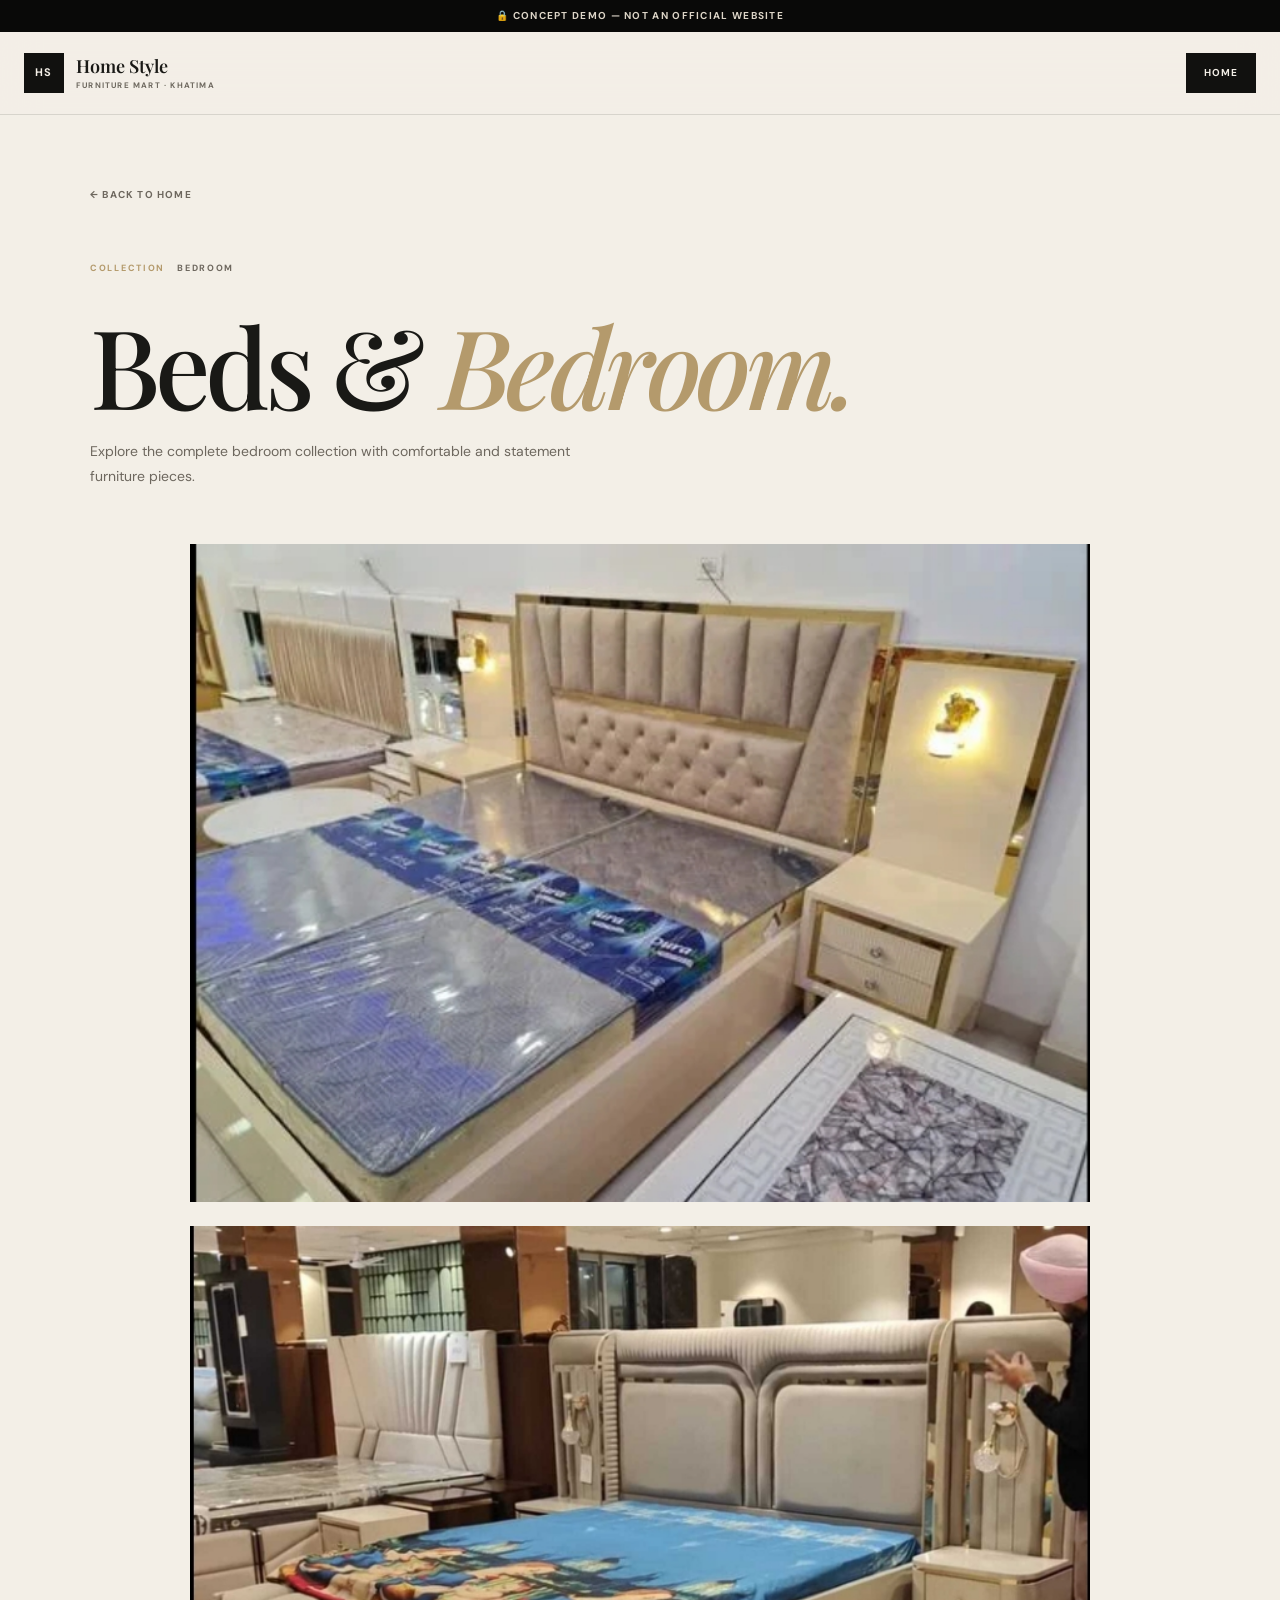
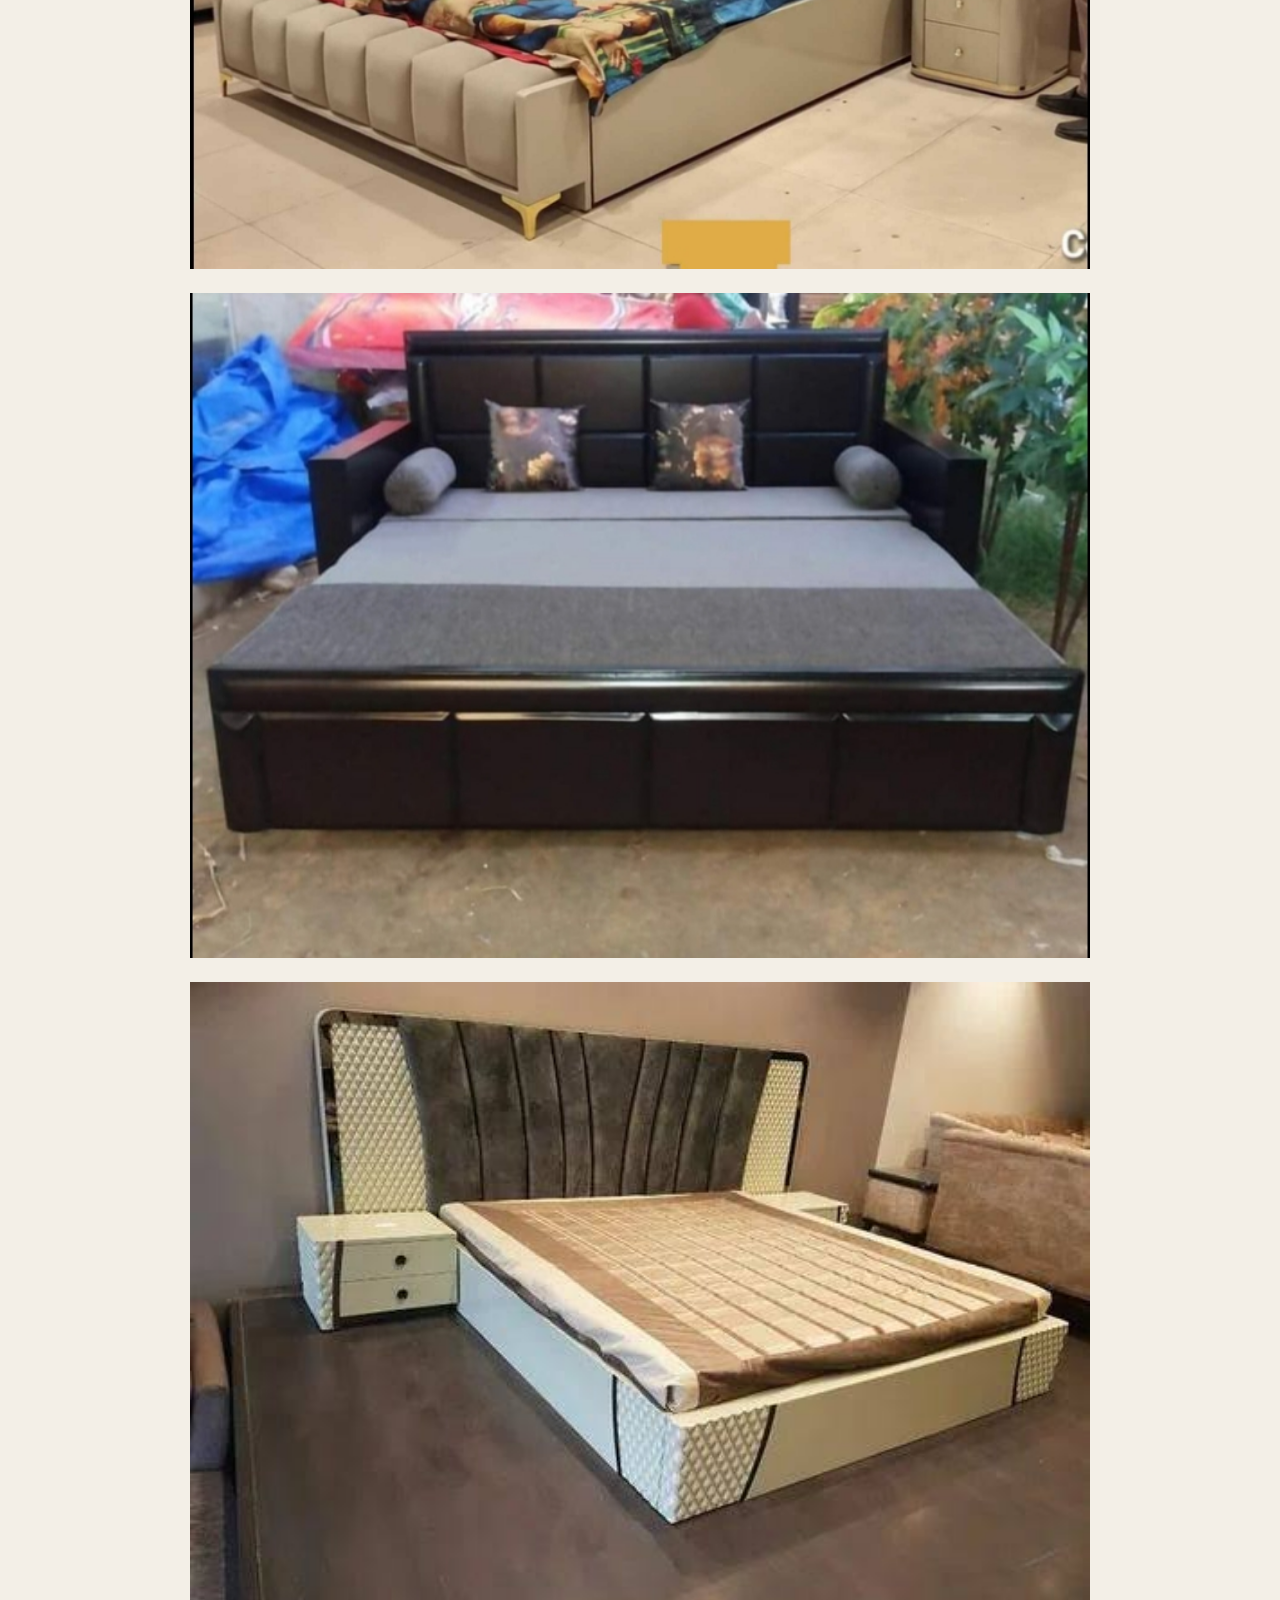
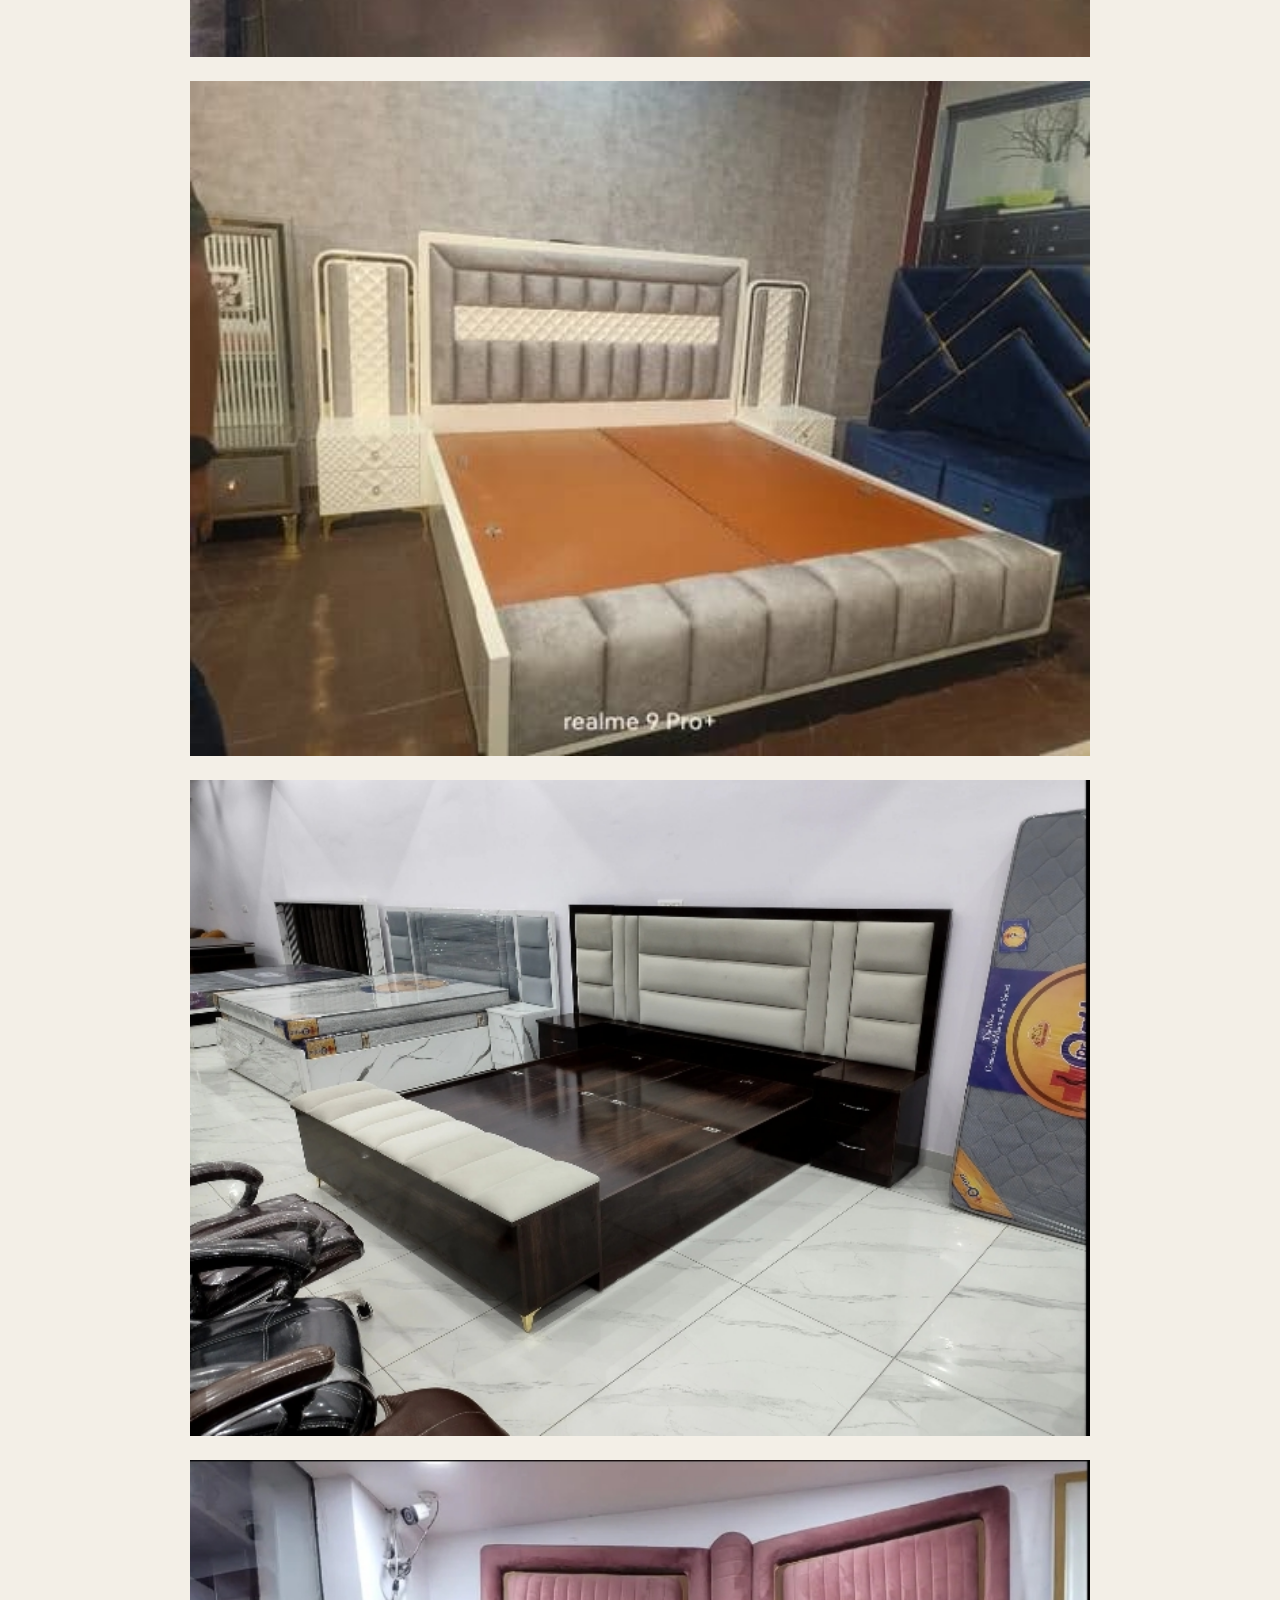
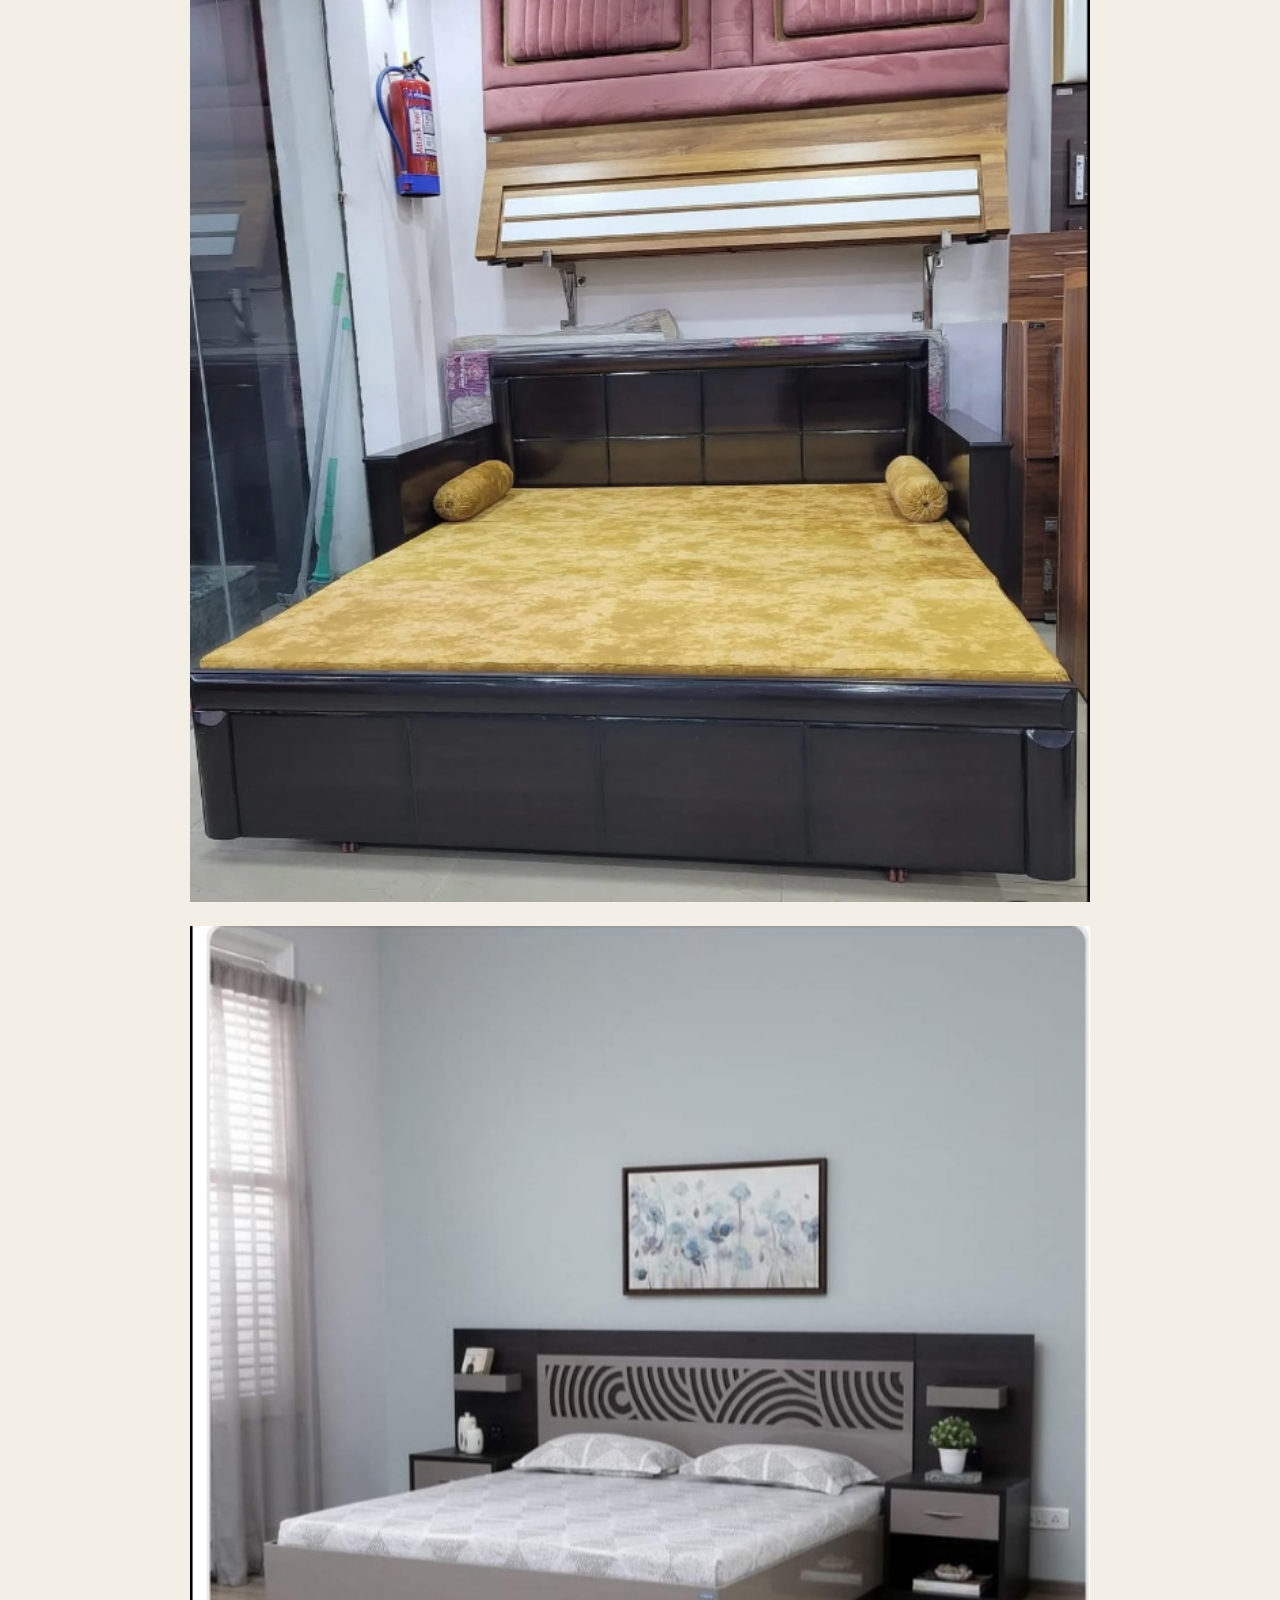
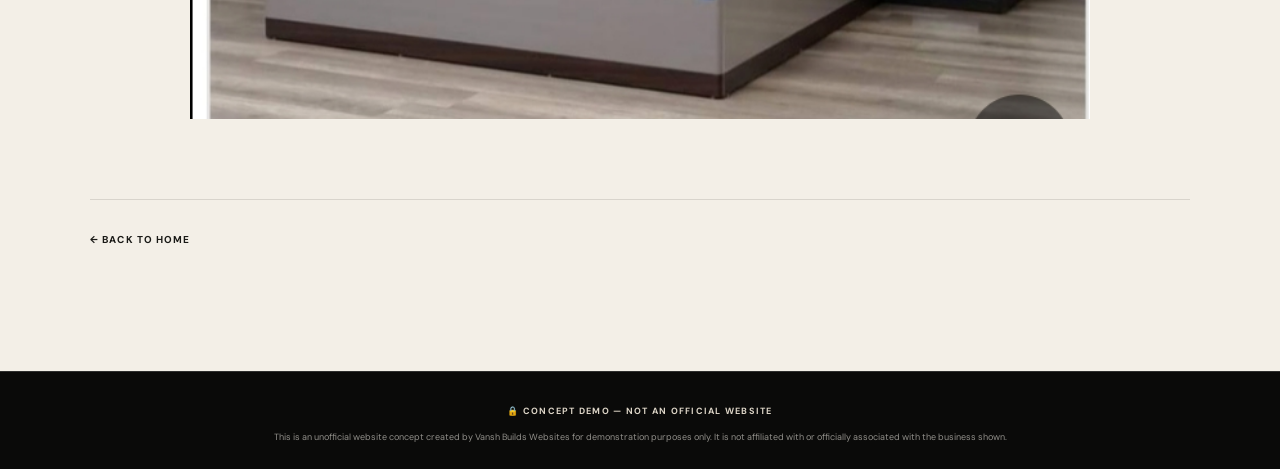
<file: beds.html>
<!DOCTYPE html>
<html lang="en">
<head>
  <meta charset="UTF-8">
  <meta name="viewport" content="width=device-width, initial-scale=1.0">

  <title>Beds & Bedroom | Home Style Furniture Mart</title>

  <link rel="preconnect" href="https://fonts.googleapis.com">
  <link rel="preconnect" href="https://fonts.gstatic.com" crossorigin>

  <link
    href="https://fonts.googleapis.com/css2?family=DM+Sans:wght@400;500;600;700&family=Playfair+Display:wght@500;600;700&display=swap"
    rel="stylesheet"
  >

  <link rel="stylesheet" href="style.css">

  <style>
    .category-page {
      min-height: 100vh;
      padding-bottom: 120px;
    }

    .category-top,
    .category-footer {
      width: min(1100px, calc(100% - 32px));
      margin: auto;
    }

    .category-top {
      padding: 65px 0 55px;
    }

    .back-home {
      display: inline-flex;
      gap: 12px;
      color: var(--text-soft);
      font-size: 10px;
      font-weight: 700;
      letter-spacing: .12em;
      text-transform: uppercase;
    }

    .category-top h1 {
      margin-top: 40px;
      font-family: var(--serif);
      font-size: clamp(58px, 9vw, 110px);
      line-height: .9;
      font-weight: 500;
      letter-spacing: -.05em;
    }

    .category-top h1 i {
      color: var(--gold);
      font-style: italic;
    }

    .category-top p {
      max-width: 500px;
      margin-top: 25px;
      color: var(--text-soft);
      font-size: 14px;
      line-height: 1.8;
    }

    .category-photos {
      width: min(900px, calc(100% - 32px));
      margin: auto;
      display: flex;
      flex-direction: column;
      gap: 24px;
    }

    .category-photo {
      overflow: hidden;
      background: var(--warm);
    }

    .category-photo img {
      width: 100%;
      height: auto;
      display: block;
    }

    .category-footer {
      margin-top: 80px;
      padding-top: 25px;
      border-top: 1px solid var(--line);
    }
  </style>
</head>

<body>

  <div class="demo-bar">🔒 CONCEPT DEMO — NOT AN OFFICIAL WEBSITE</div>

  <header class="site-header">
    <div class="nav-wrap">

      <a href="index.html" class="brand">
        <span class="brand-mark">HS</span>
        <span class="brand-text">
          <strong>Home Style</strong>
          <small>Furniture Mart · Khatima</small>
        </span>
      </a>

      <a class="nav-cta" href="index.html">Home</a>

    </div>
  </header>


  <main class="category-page">

    <div class="category-top">

      <a href="index.html#beds" class="back-home">
        ← Back to Home
      </a>

      <div class="section-label" style="margin-top:55px;">
        <span>COLLECTION</span>
        BEDROOM
      </div>

      <h1>
        Beds &
        <i>Bedroom.</i>
      </h1>

      <p>
        Explore the complete bedroom collection with
        comfortable and statement furniture pieces.
      </p>

    </div>


    <div class="category-photos">

      <div class="category-photo">
        <img src="images/bed-01.jpg" alt="Bed">
      </div>

      <div class="category-photo">
        <img src="images/bed-02.jpg" alt="Bed">
      </div>

      <div class="category-photo">
        <img src="images/bed-03.jpg" alt="Bed">
      </div>

      <div class="category-photo">
        <img src="images/bed-04.jpg" alt="Bed">
      </div>

      <div class="category-photo">
        <img src="images/bed-05.jpg" alt="Bed">
      </div>

      <div class="category-photo">
        <img src="images/bed-06.jpg" alt="Bed">
      </div>

      <div class="category-photo">
        <img src="images/bed-07.jpg" alt="Bed">
      </div>

      <div class="category-photo">
        <img src="images/bed-living-02.jpg" alt="Bedroom furniture">
      </div>

    </div>


    <div class="category-footer">
      <a href="index.html" class="view-more">
        ← Back to Home
      </a>
    </div>

  </main>


  <div class="demo-disclaimer">
    <strong>🔒 CONCEPT DEMO — NOT AN OFFICIAL WEBSITE</strong>
    <p>
      This is an unofficial website concept created by Vansh Builds Websites
      for demonstration purposes only. It is not affiliated with or officially
      associated with the business shown.
    </p>
  </div>

</body>
</html>
</file>
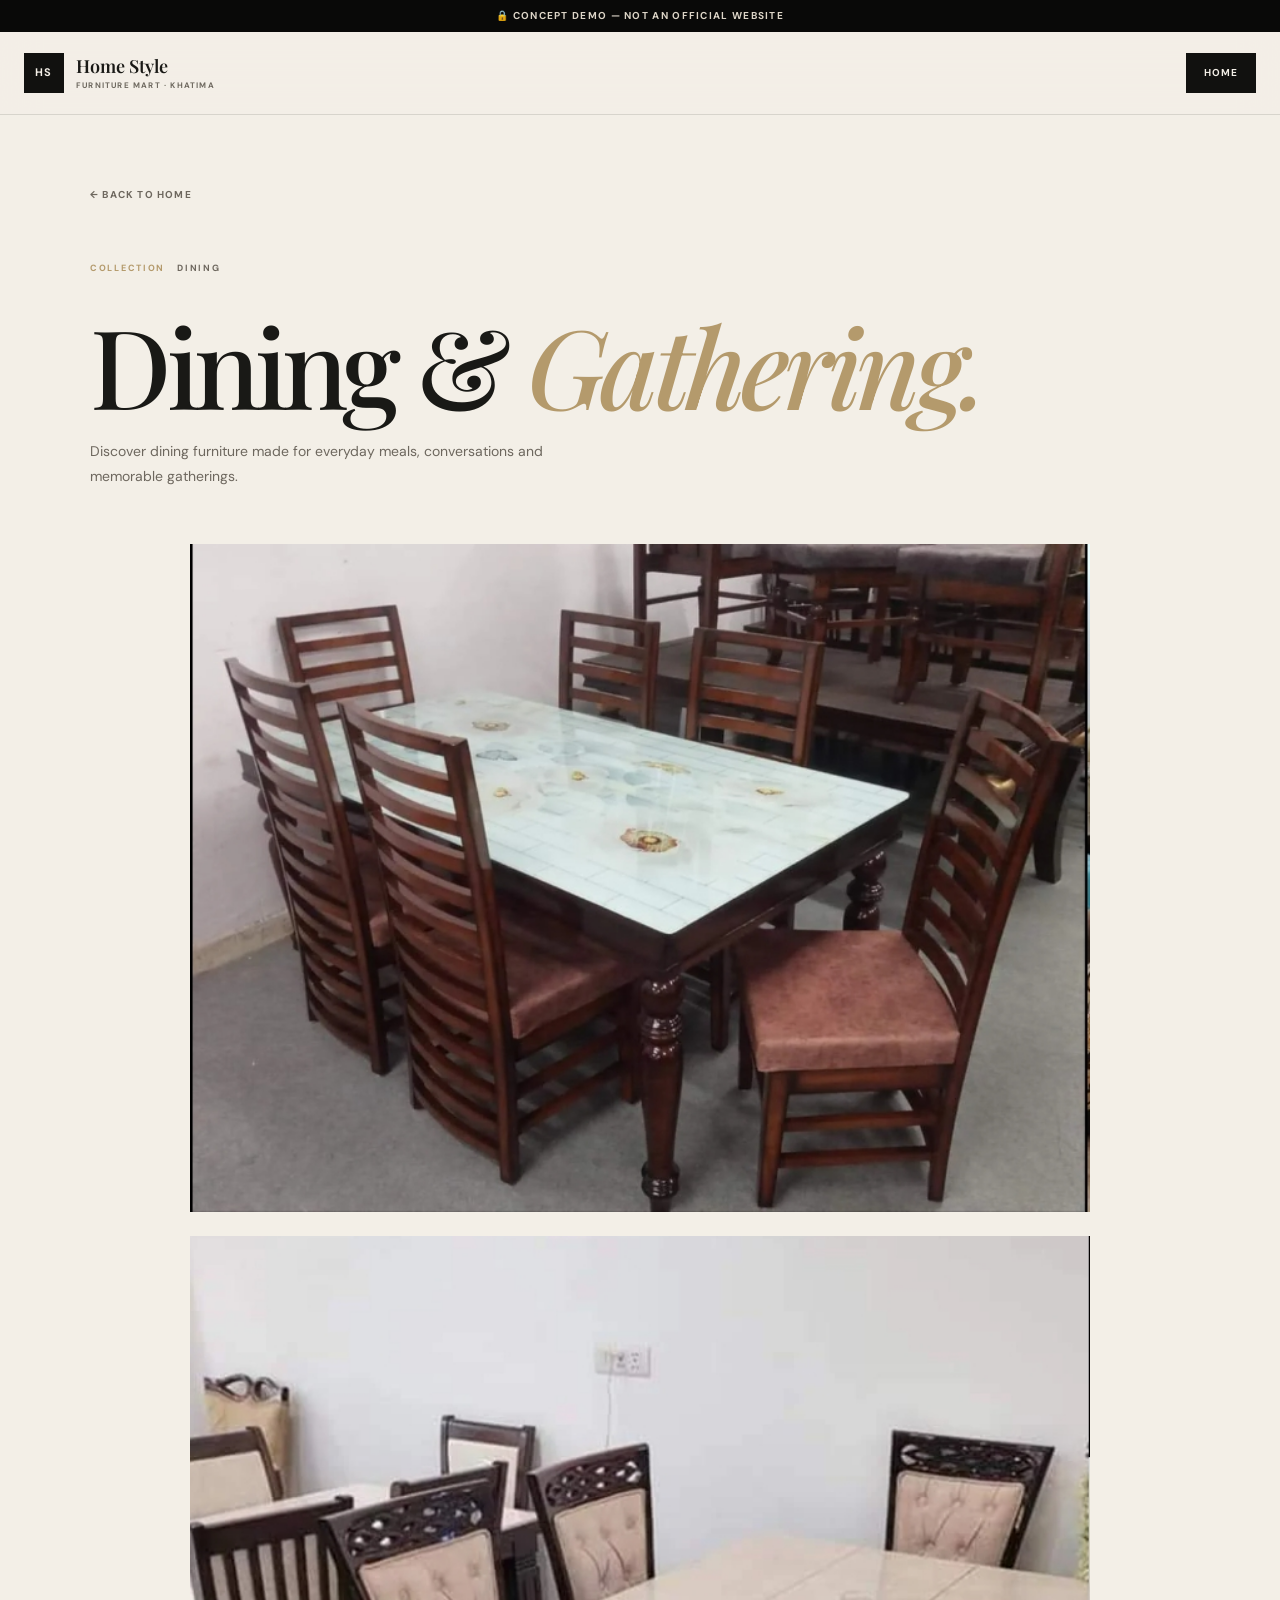
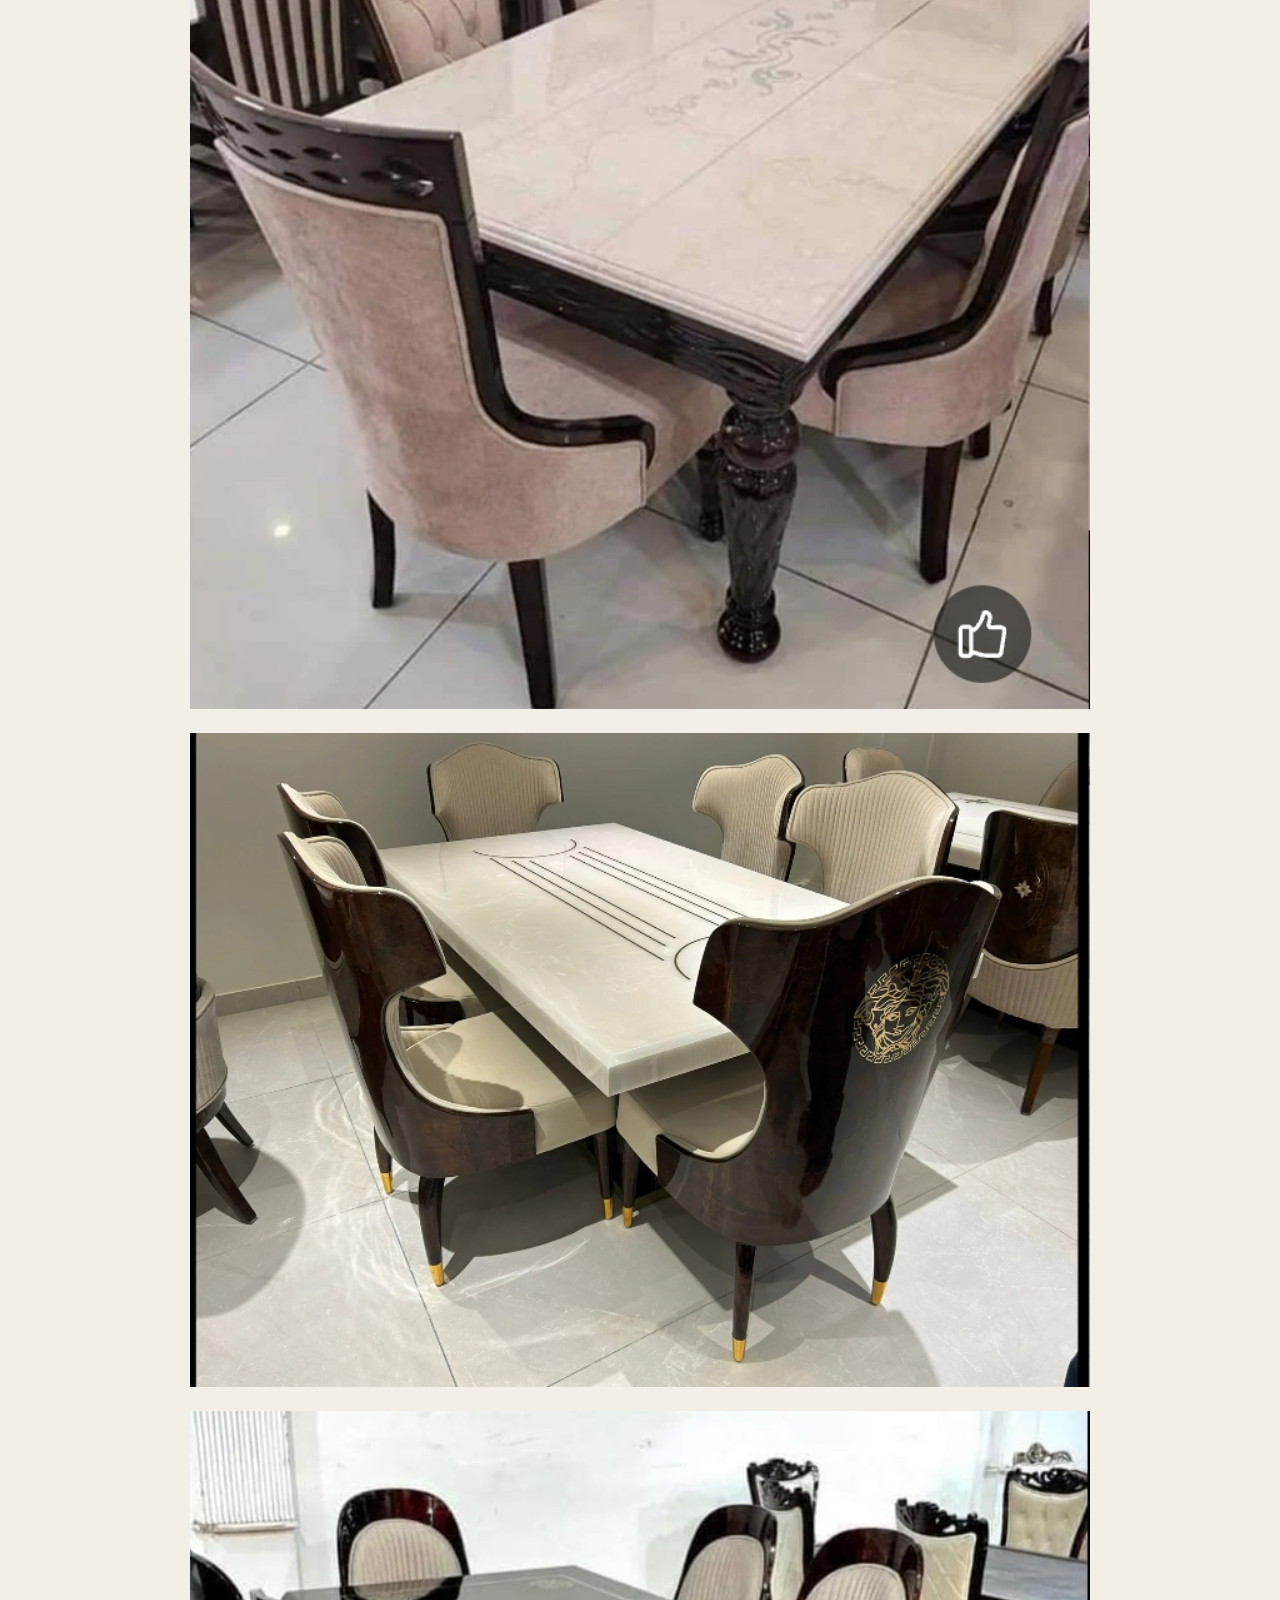
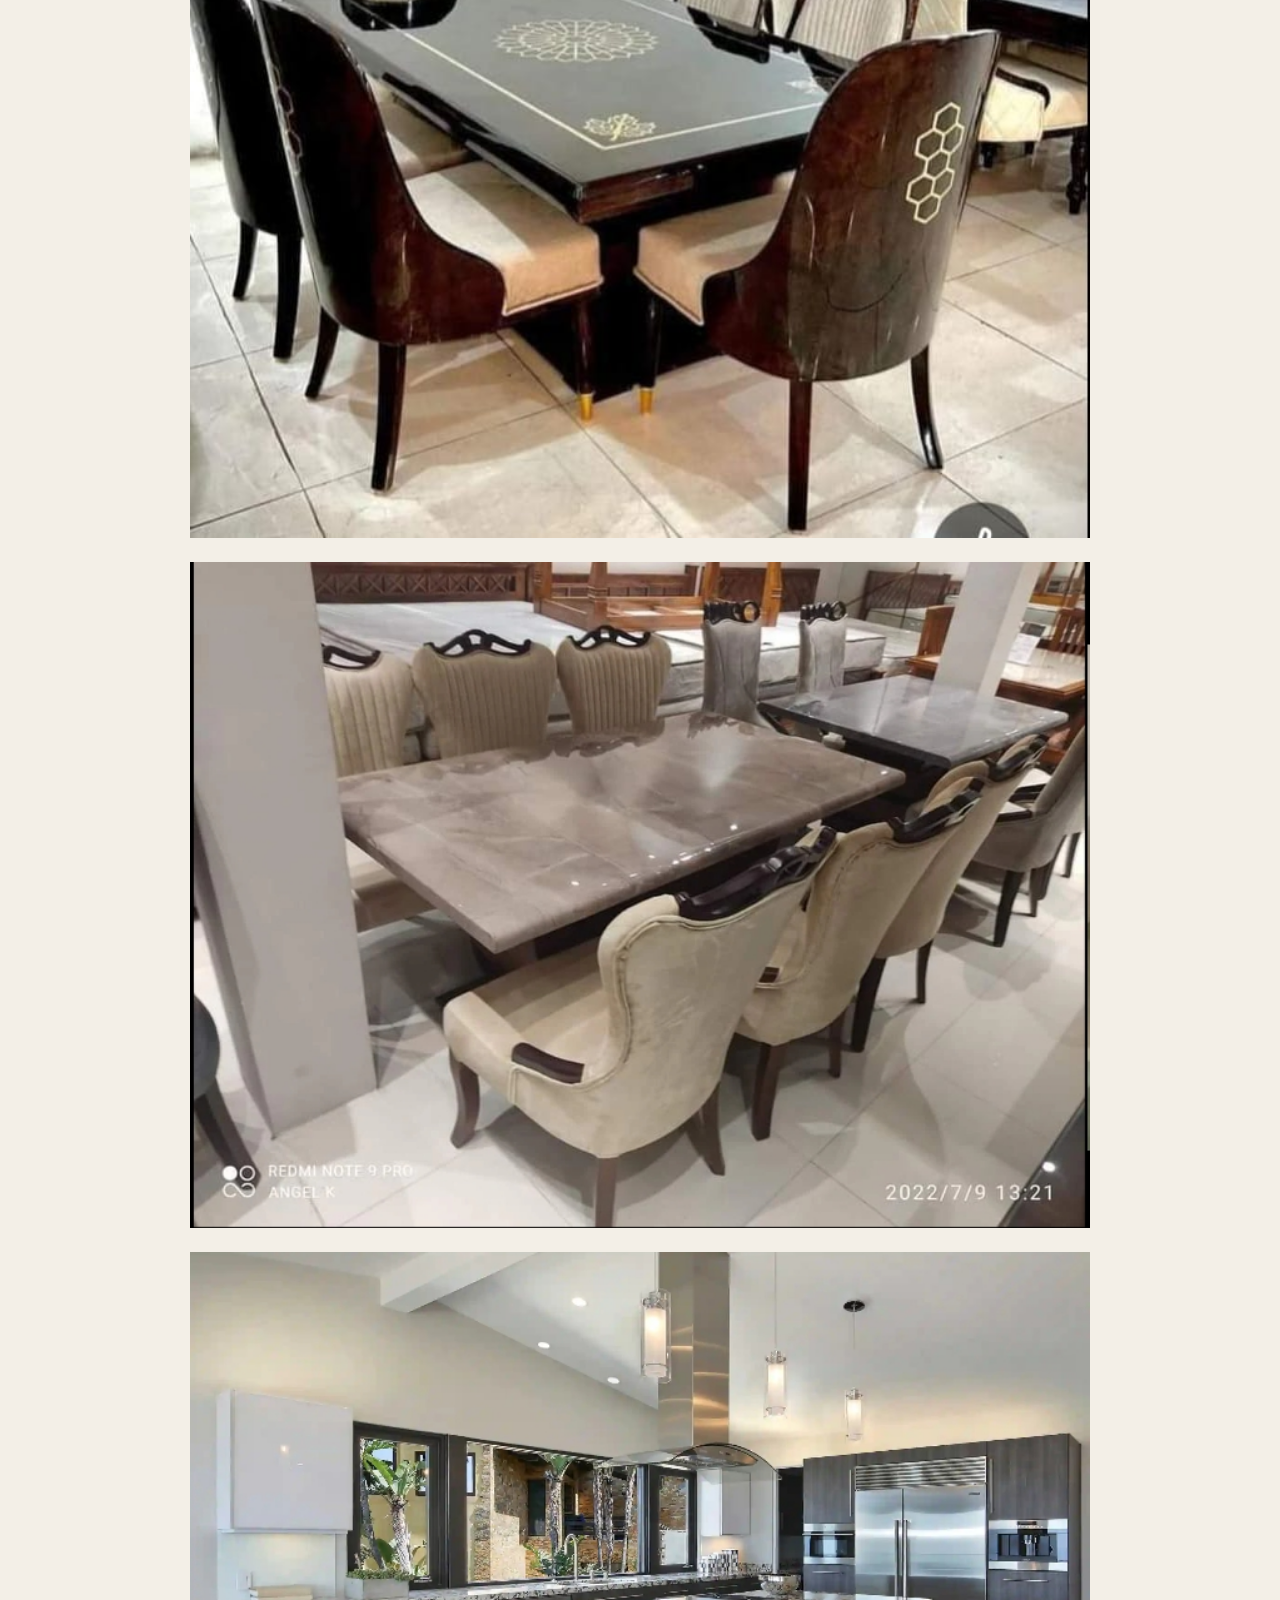
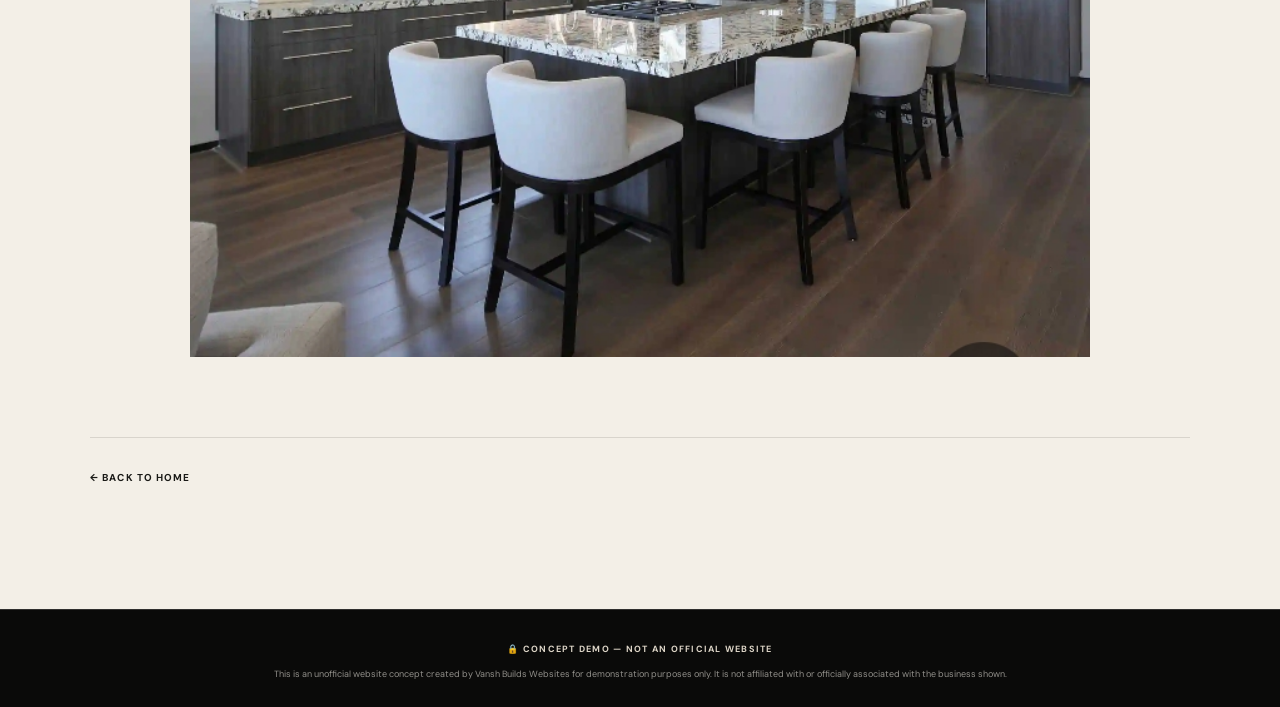
<file: dining.html>
<!DOCTYPE html>
<html lang="en">
<head>
  <meta charset="UTF-8">
  <meta name="viewport" content="width=device-width, initial-scale=1.0">

  <title>Dining | Home Style Furniture Mart</title>

  <link rel="preconnect" href="https://fonts.googleapis.com">
  <link rel="preconnect" href="https://fonts.gstatic.com" crossorigin>

  <link
    href="https://fonts.googleapis.com/css2?family=DM+Sans:wght@400;500;600;700&family=Playfair+Display:wght@500;600;700&display=swap"
    rel="stylesheet"
  >

  <link rel="stylesheet" href="style.css">

  <style>
    .category-page {
      min-height: 100vh;
      padding-bottom: 120px;
    }

    .category-top,
    .category-footer {
      width: min(1100px, calc(100% - 32px));
      margin: auto;
    }

    .category-top {
      padding: 65px 0 55px;
    }

    .back-home {
      display: inline-flex;
      gap: 12px;
      color: var(--text-soft);
      font-size: 10px;
      font-weight: 700;
      letter-spacing: .12em;
      text-transform: uppercase;
    }

    .category-top h1 {
      margin-top: 40px;
      font-family: var(--serif);
      font-size: clamp(58px, 9vw, 110px);
      line-height: .9;
      font-weight: 500;
      letter-spacing: -.05em;
    }

    .category-top h1 i {
      color: var(--gold);
      font-style: italic;
    }

    .category-top p {
      max-width: 500px;
      margin-top: 25px;
      color: var(--text-soft);
      font-size: 14px;
      line-height: 1.8;
    }

    .category-photos {
      width: min(900px, calc(100% - 32px));
      margin: auto;
      display: flex;
      flex-direction: column;
      gap: 24px;
    }

    .category-photo {
      overflow: hidden;
      background: var(--warm);
    }

    .category-photo img {
      width: 100%;
      height: auto;
      display: block;
    }

    .category-footer {
      margin-top: 80px;
      padding-top: 25px;
      border-top: 1px solid var(--line);
    }
  </style>
</head>

<body>

  <div class="demo-bar">🔒 CONCEPT DEMO — NOT AN OFFICIAL WEBSITE</div>

  <header class="site-header">
    <div class="nav-wrap">

      <a href="index.html" class="brand">
        <span class="brand-mark">HS</span>
        <span class="brand-text">
          <strong>Home Style</strong>
          <small>Furniture Mart · Khatima</small>
        </span>
      </a>

      <a class="nav-cta" href="index.html">Home</a>

    </div>
  </header>


  <main class="category-page">

    <div class="category-top">

      <a href="index.html#dining" class="back-home">
        ← Back to Home
      </a>

      <div class="section-label" style="margin-top:55px;">
        <span>COLLECTION</span>
        DINING
      </div>

      <h1>
        Dining &
        <i>Gathering.</i>
      </h1>

      <p>
        Discover dining furniture made for everyday meals,
        conversations and memorable gatherings.
      </p>

    </div>


    <div class="category-photos">

      <div class="category-photo">
        <img src="images/dining-01.jpg" alt="Dining furniture">
      </div>

      <div class="category-photo">
        <img src="images/dining-02.jpg" alt="Dining furniture">
      </div>

      <div class="category-photo">
        <img src="images/dining-03.jpg" alt="Dining furniture">
      </div>

      <div class="category-photo">
        <img src="images/dining-04.jpg" alt="Dining furniture">
      </div>

      <div class="category-photo">
        <img src="images/dining-05.jpg" alt="Dining furniture">
      </div>

      <div class="category-photo">
        <img src="images/dining-living-01.jpg" alt="Dining room furniture">
      </div>

    </div>


    <div class="category-footer">
      <a href="index.html" class="view-more">
        ← Back to Home
      </a>
    </div>

  </main>


  <div class="demo-disclaimer">
    <strong>🔒 CONCEPT DEMO — NOT AN OFFICIAL WEBSITE</strong>
    <p>
      This is an unofficial website concept created by Vansh Builds Websites
      for demonstration purposes only. It is not affiliated with or officially
      associated with the business shown.
    </p>
  </div>

</body>
</html>
</file>
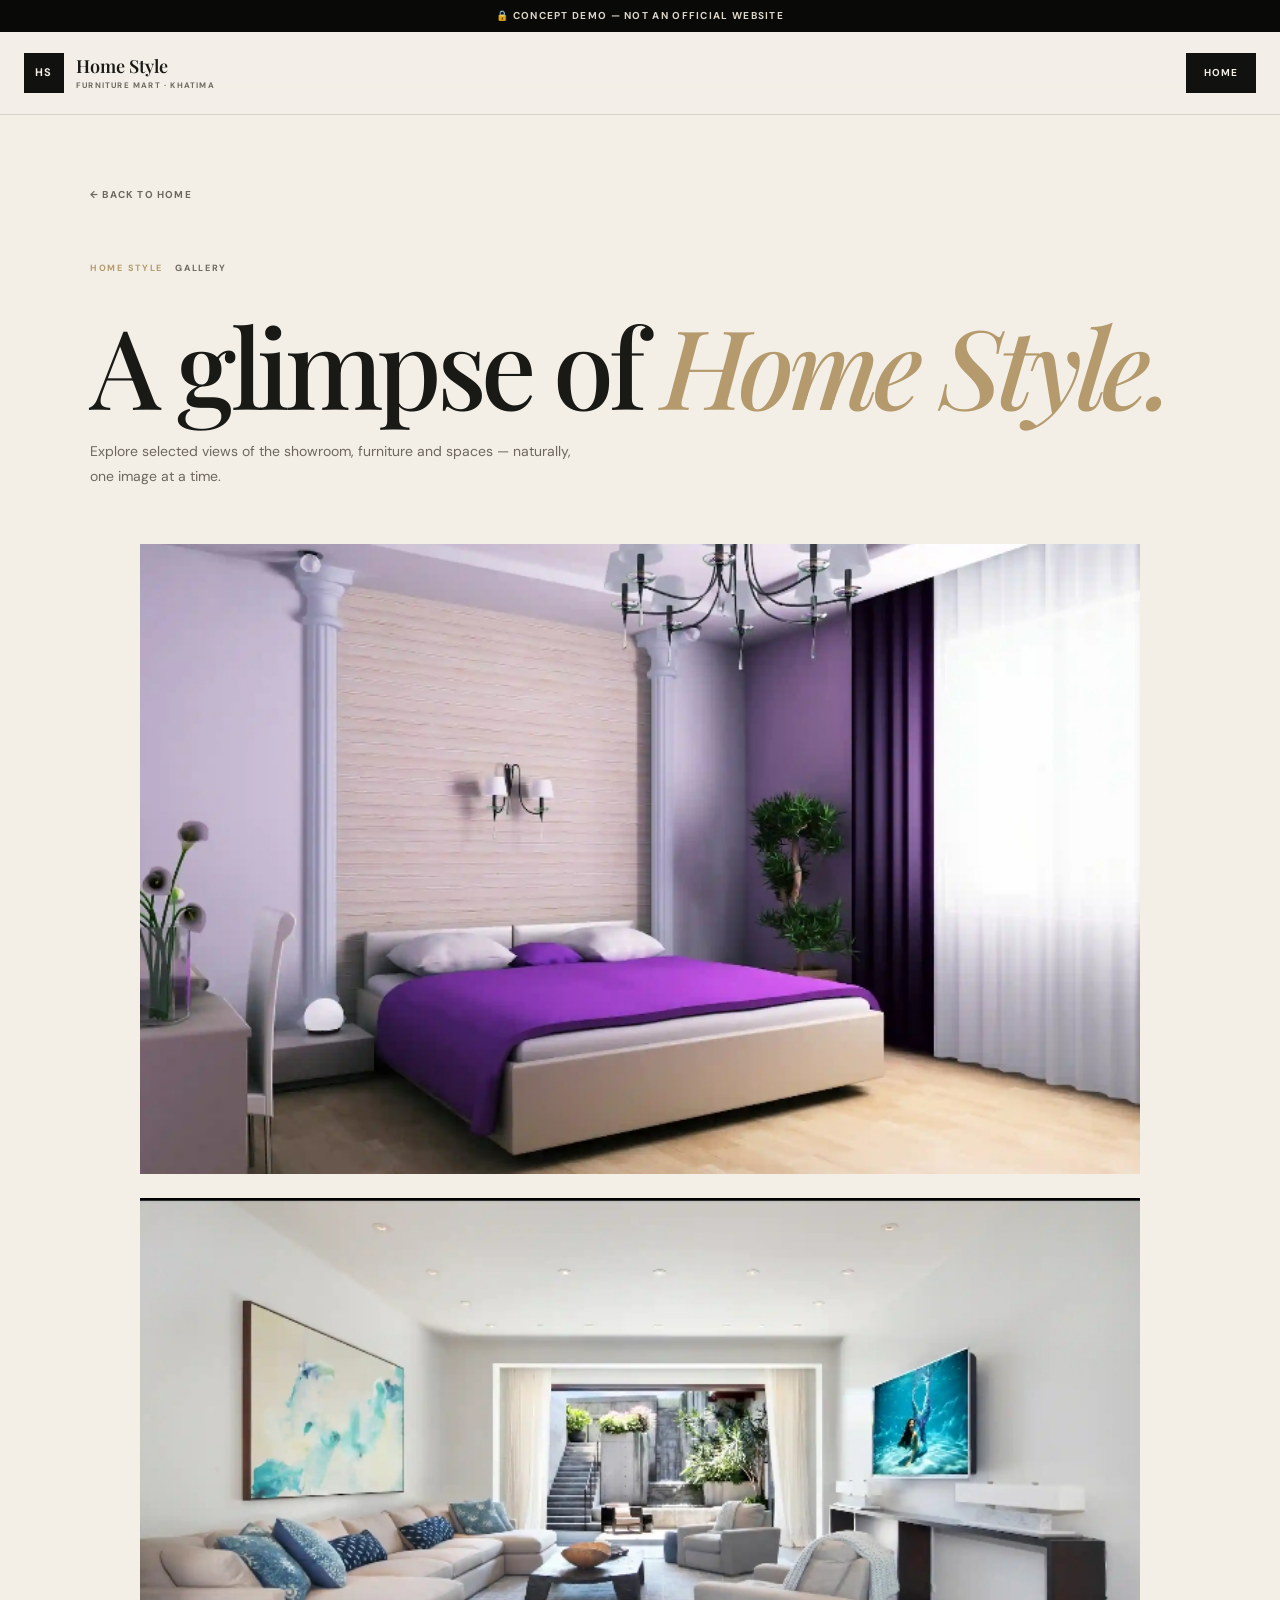
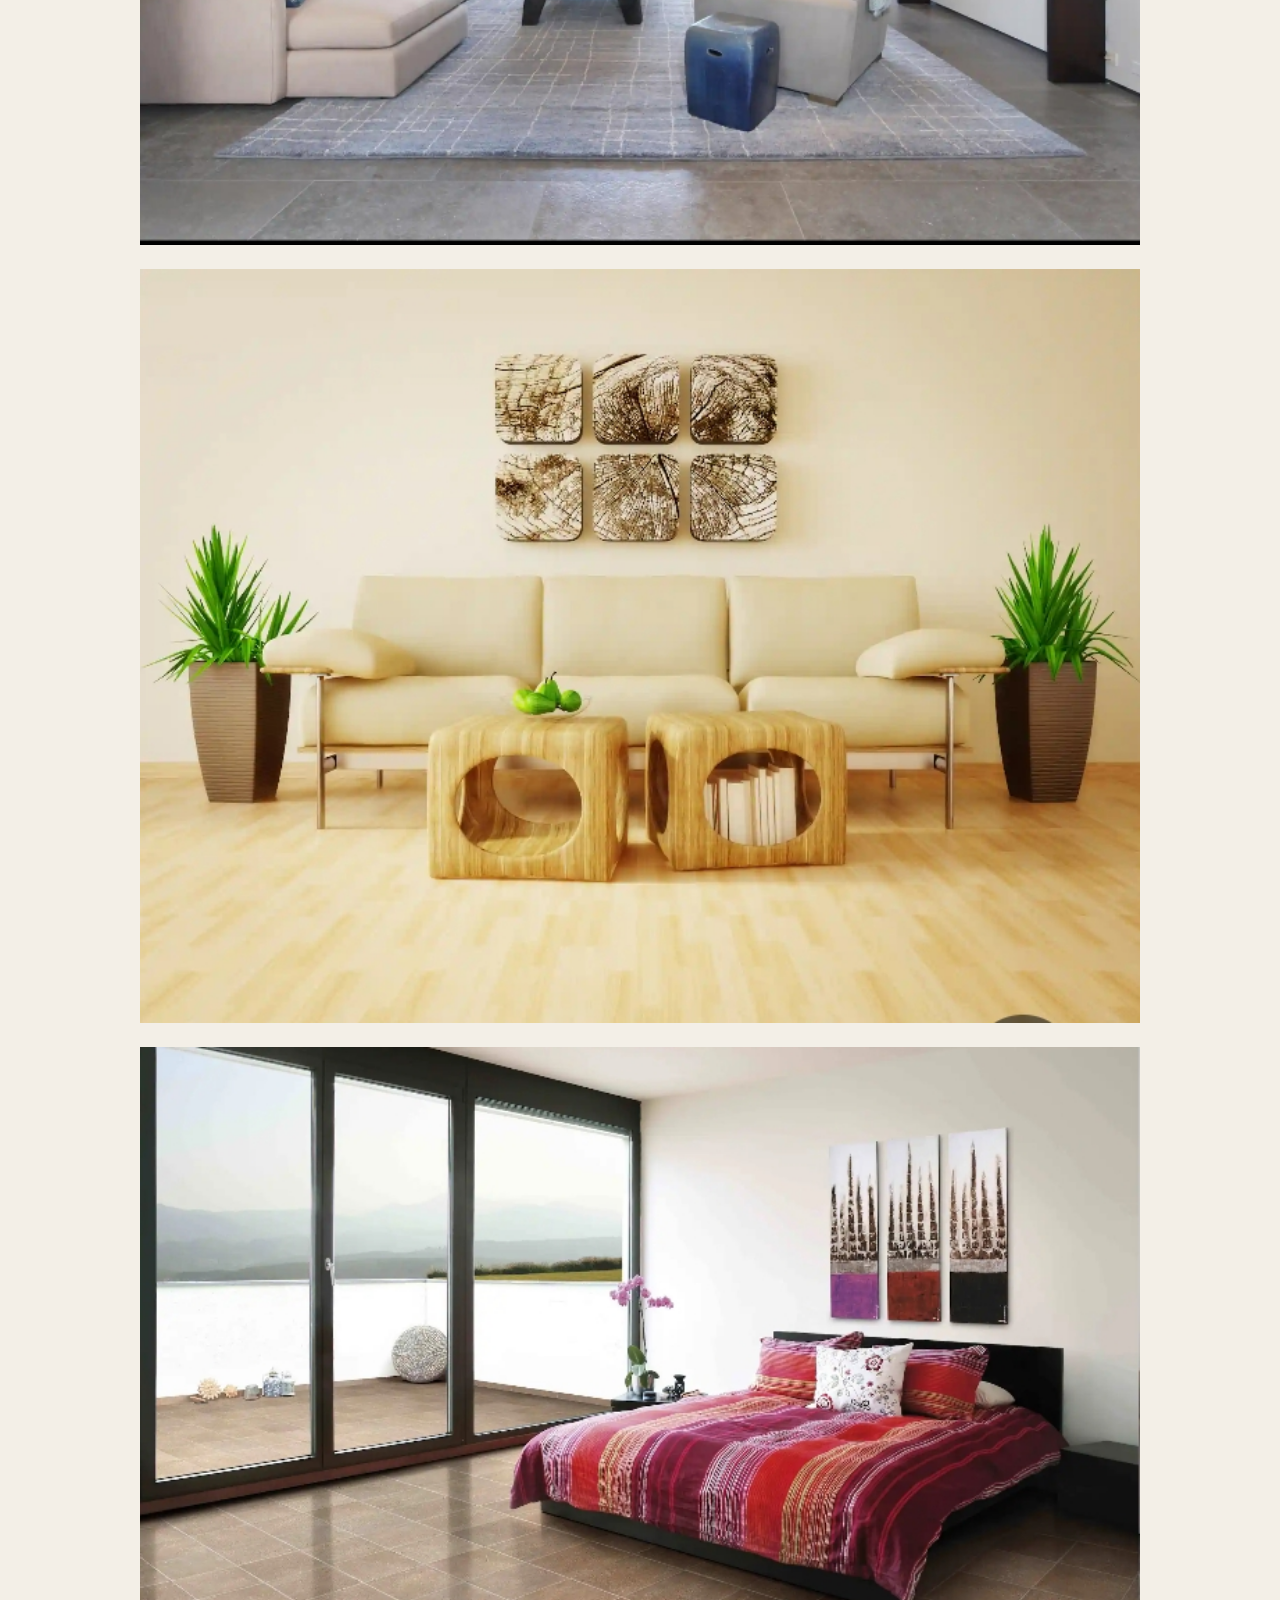
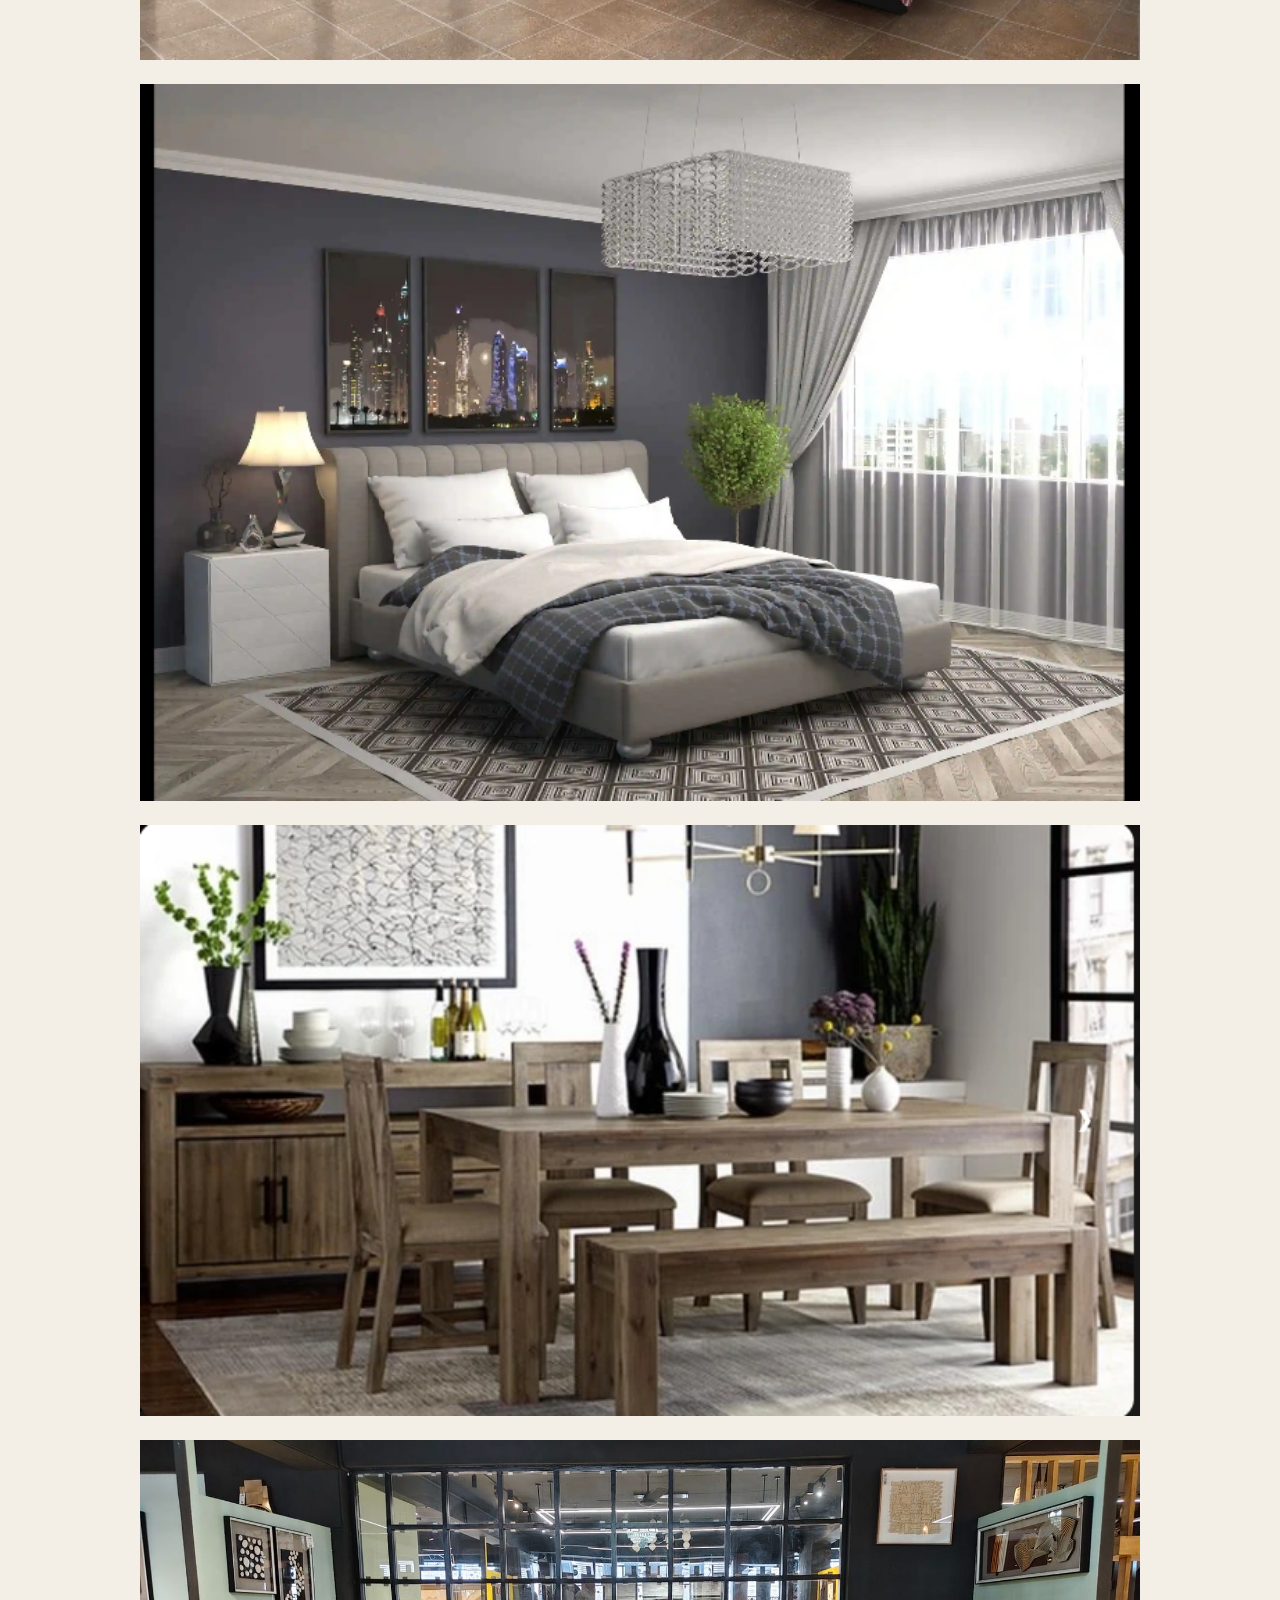
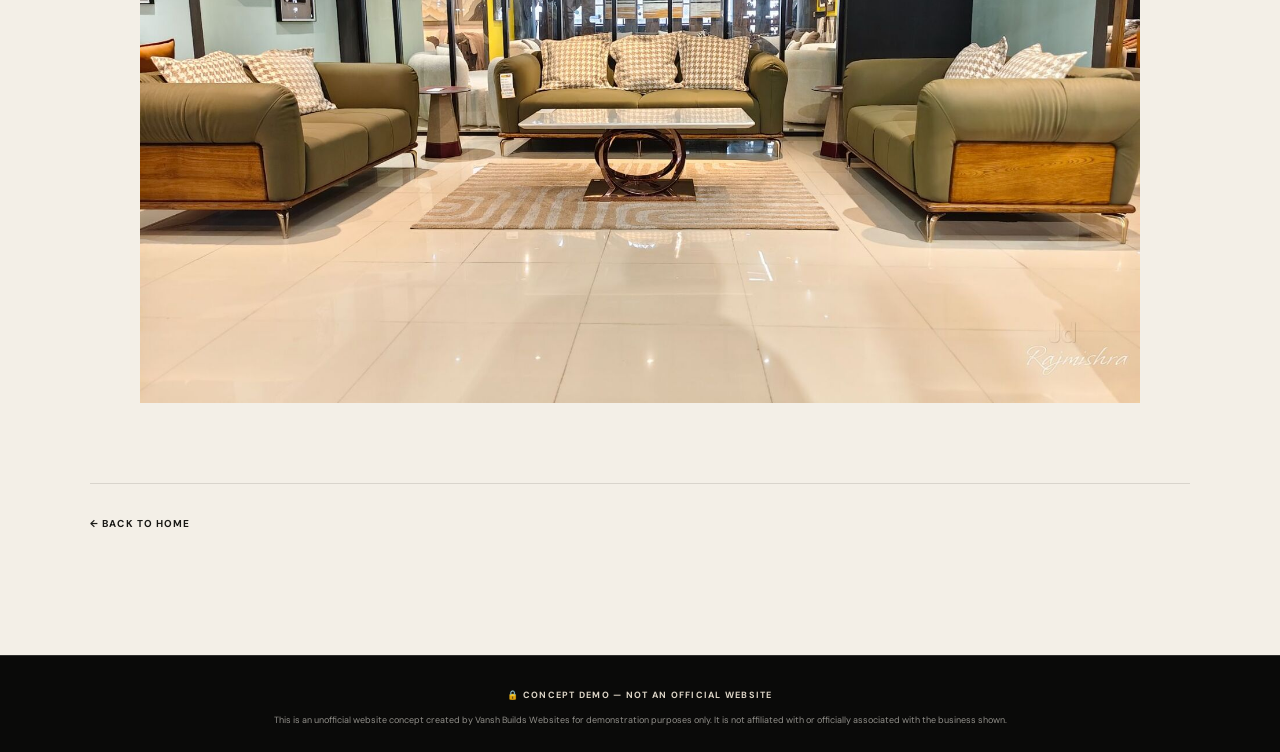
<file: gallery.html>
<!DOCTYPE html>
<html lang="en">
<head>
  <meta charset="UTF-8">
  <meta name="viewport" content="width=device-width, initial-scale=1.0">

  <title>Gallery | Home Style Furniture Mart</title>

  <link rel="preconnect" href="https://fonts.googleapis.com">
  <link rel="preconnect" href="https://fonts.gstatic.com" crossorigin>

  <link
    href="https://fonts.googleapis.com/css2?family=DM+Sans:wght@400;500;600;700&family=Playfair+Display:wght@500;600;700&display=swap"
    rel="stylesheet"
  >

  <link rel="stylesheet" href="style.css">

  <style>
    .category-page {
      min-height: 100vh;
      padding-bottom: 120px;
    }

    .category-top,
    .category-footer {
      width: min(1100px, calc(100% - 32px));
      margin: auto;
    }

    .category-top {
      padding: 65px 0 55px;
    }

    .back-home {
      display: inline-flex;
      gap: 12px;
      color: var(--text-soft);
      font-size: 10px;
      font-weight: 700;
      letter-spacing: .12em;
      text-transform: uppercase;
    }

    .category-top h1 {
      margin-top: 40px;
      font-family: var(--serif);
      font-size: clamp(58px, 9vw, 110px);
      line-height: .9;
      font-weight: 500;
      letter-spacing: -.05em;
    }

    .category-top h1 i {
      color: var(--gold);
      font-style: italic;
    }

    .category-top p {
      max-width: 500px;
      margin-top: 25px;
      color: var(--text-soft);
      font-size: 14px;
      line-height: 1.8;
    }

    .category-photos {
      width: min(1000px, calc(100% - 32px));
      margin: auto;
      display: flex;
      flex-direction: column;
      gap: 24px;
    }

    .category-photo {
      overflow: hidden;
      background: var(--warm);
    }

    .category-photo img {
      width: 100%;
      height: auto;
      display: block;
    }

    .category-footer {
      margin-top: 80px;
      padding-top: 25px;
      border-top: 1px solid var(--line);
    }
  </style>
</head>

<body>

  <div class="demo-bar">🔒 CONCEPT DEMO — NOT AN OFFICIAL WEBSITE</div>

  <header class="site-header">
    <div class="nav-wrap">

      <a href="index.html" class="brand">
        <span class="brand-mark">HS</span>
        <span class="brand-text">
          <strong>Home Style</strong>
          <small>Furniture Mart · Khatima</small>
        </span>
      </a>

      <a class="nav-cta" href="index.html">Home</a>

    </div>
  </header>


  <main class="category-page">

    <div class="category-top">

      <a href="index.html" class="back-home">
        ← Back to Home
      </a>

      <div class="section-label" style="margin-top:55px;">
        <span>HOME STYLE</span>
        GALLERY
      </div>

      <h1>
        A glimpse of
        <i>Home Style.</i>
      </h1>

      <p>
        Explore selected views of the showroom, furniture
        and spaces — naturally, one image at a time.
      </p>

    </div>


    <div class="category-photos">

      <div class="category-photo">
        <img src="images/gallery-01.jpg" alt="Home Style Furniture Mart gallery">
      </div>

      <div class="category-photo">
        <img src="images/gallery-02.jpg" alt="Home Style Furniture Mart gallery">
      </div>

      <div class="category-photo">
        <img src="images/gallery-03.jpg" alt="Home Style Furniture Mart gallery">
      </div>

      <div class="category-photo">
        <img src="images/gallery-04.jpg" alt="Home Style Furniture Mart gallery">
      </div>

      <div class="category-photo">
        <img src="images/gallery-05.jpg" alt="Home Style Furniture Mart gallery">
      </div>

      <div class="category-photo">
        <img src="images/gallery-06.jpg" alt="Home Style Furniture Mart gallery">
      </div>

      <div class="category-photo">
        <img src="images/gallery-07.jpg" alt="Home Style Furniture Mart gallery">
      </div>

    </div>


    <div class="category-footer">
      <a href="index.html" class="view-more">
        ← Back to Home
      </a>
    </div>

  </main>


  <div class="demo-disclaimer">
    <strong>🔒 CONCEPT DEMO — NOT AN OFFICIAL WEBSITE</strong>
    <p>
      This is an unofficial website concept created by Vansh Builds Websites
      for demonstration purposes only. It is not affiliated with or officially
      associated with the business shown.
    </p>
  </div>

</body>
</html>
</file>
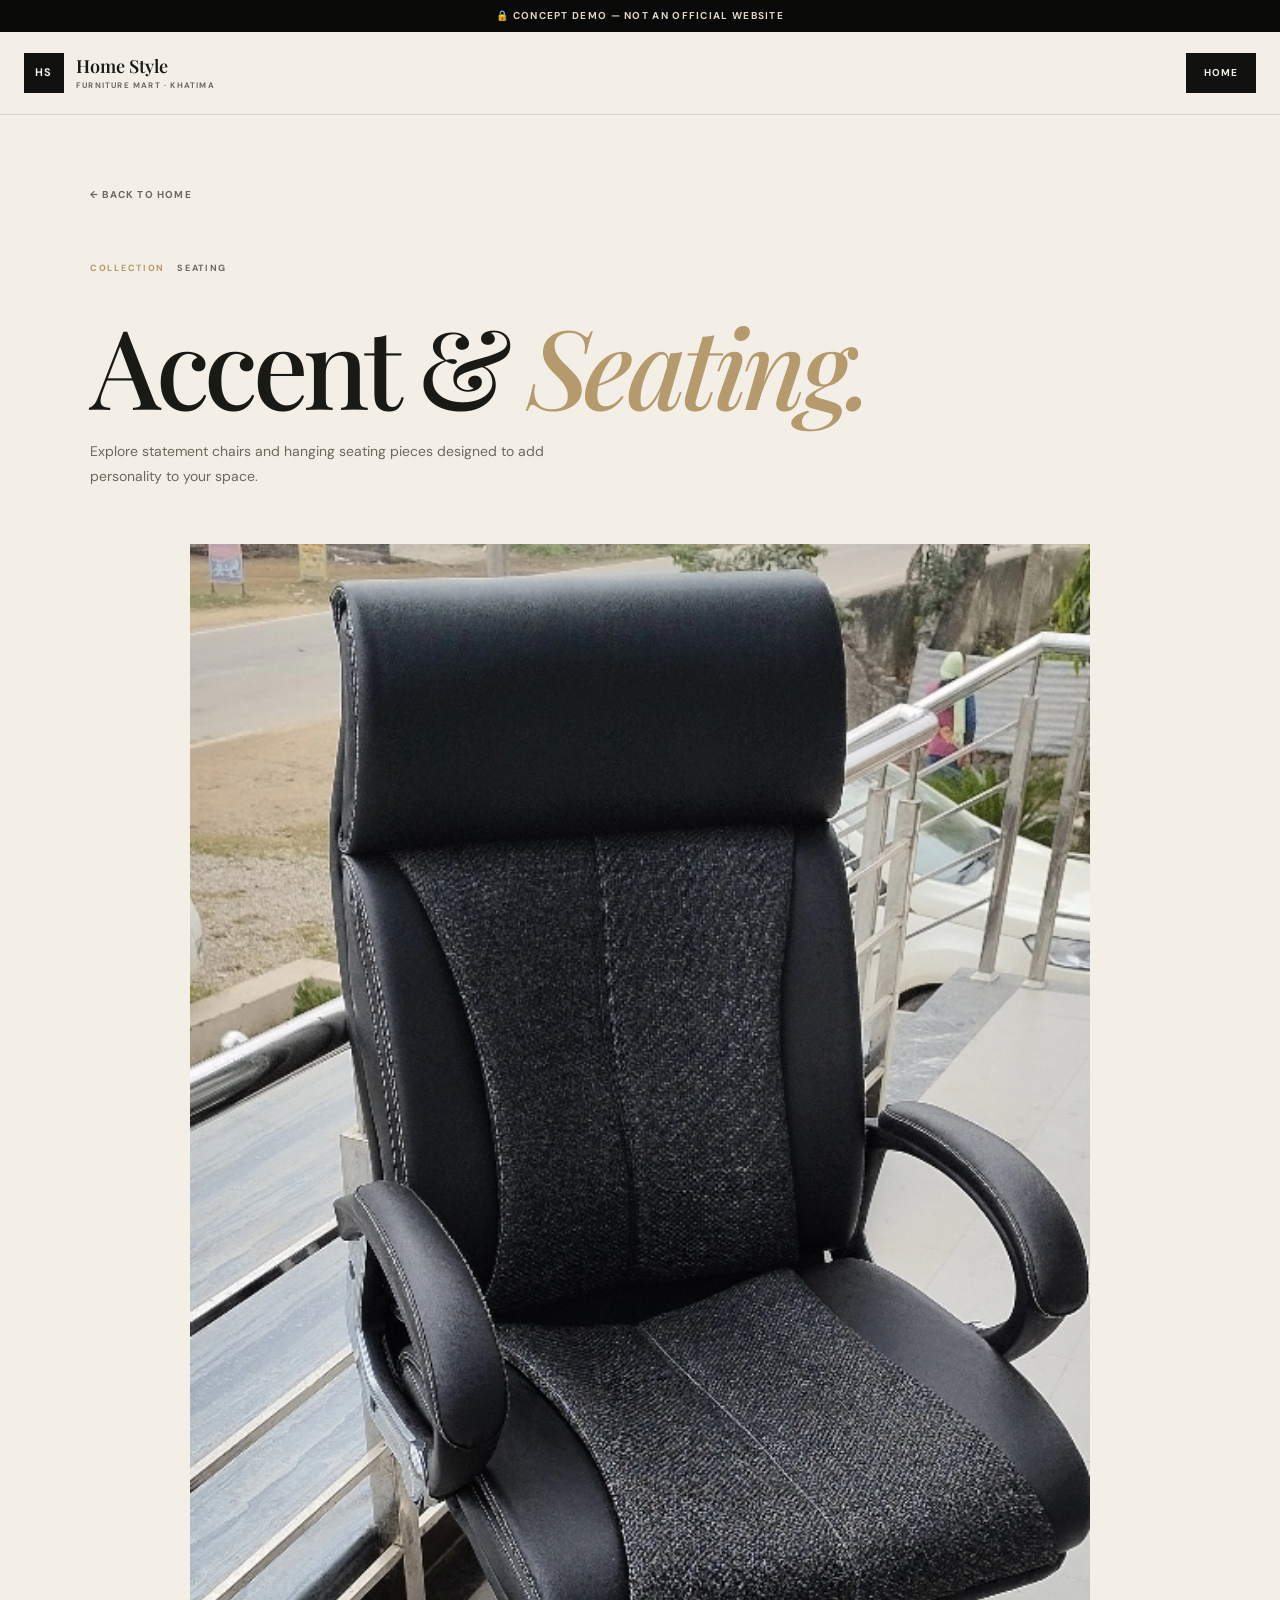
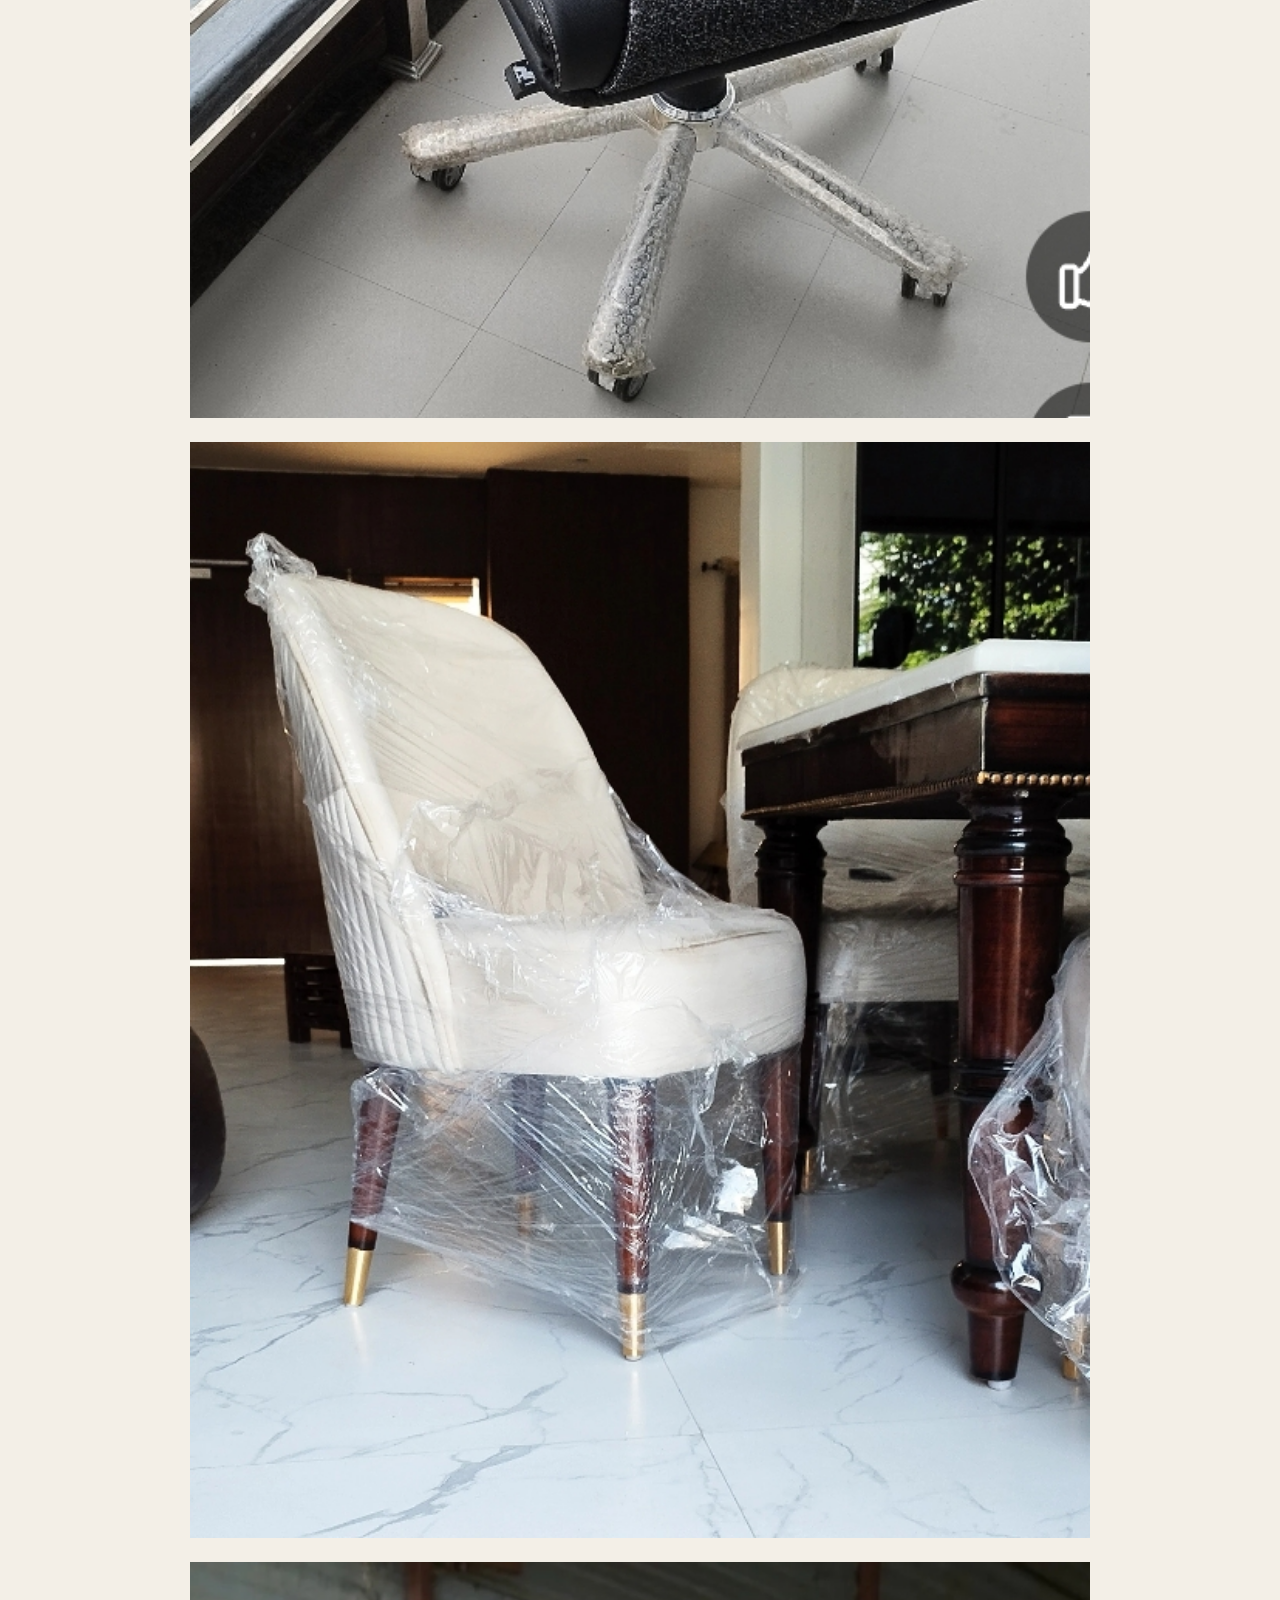
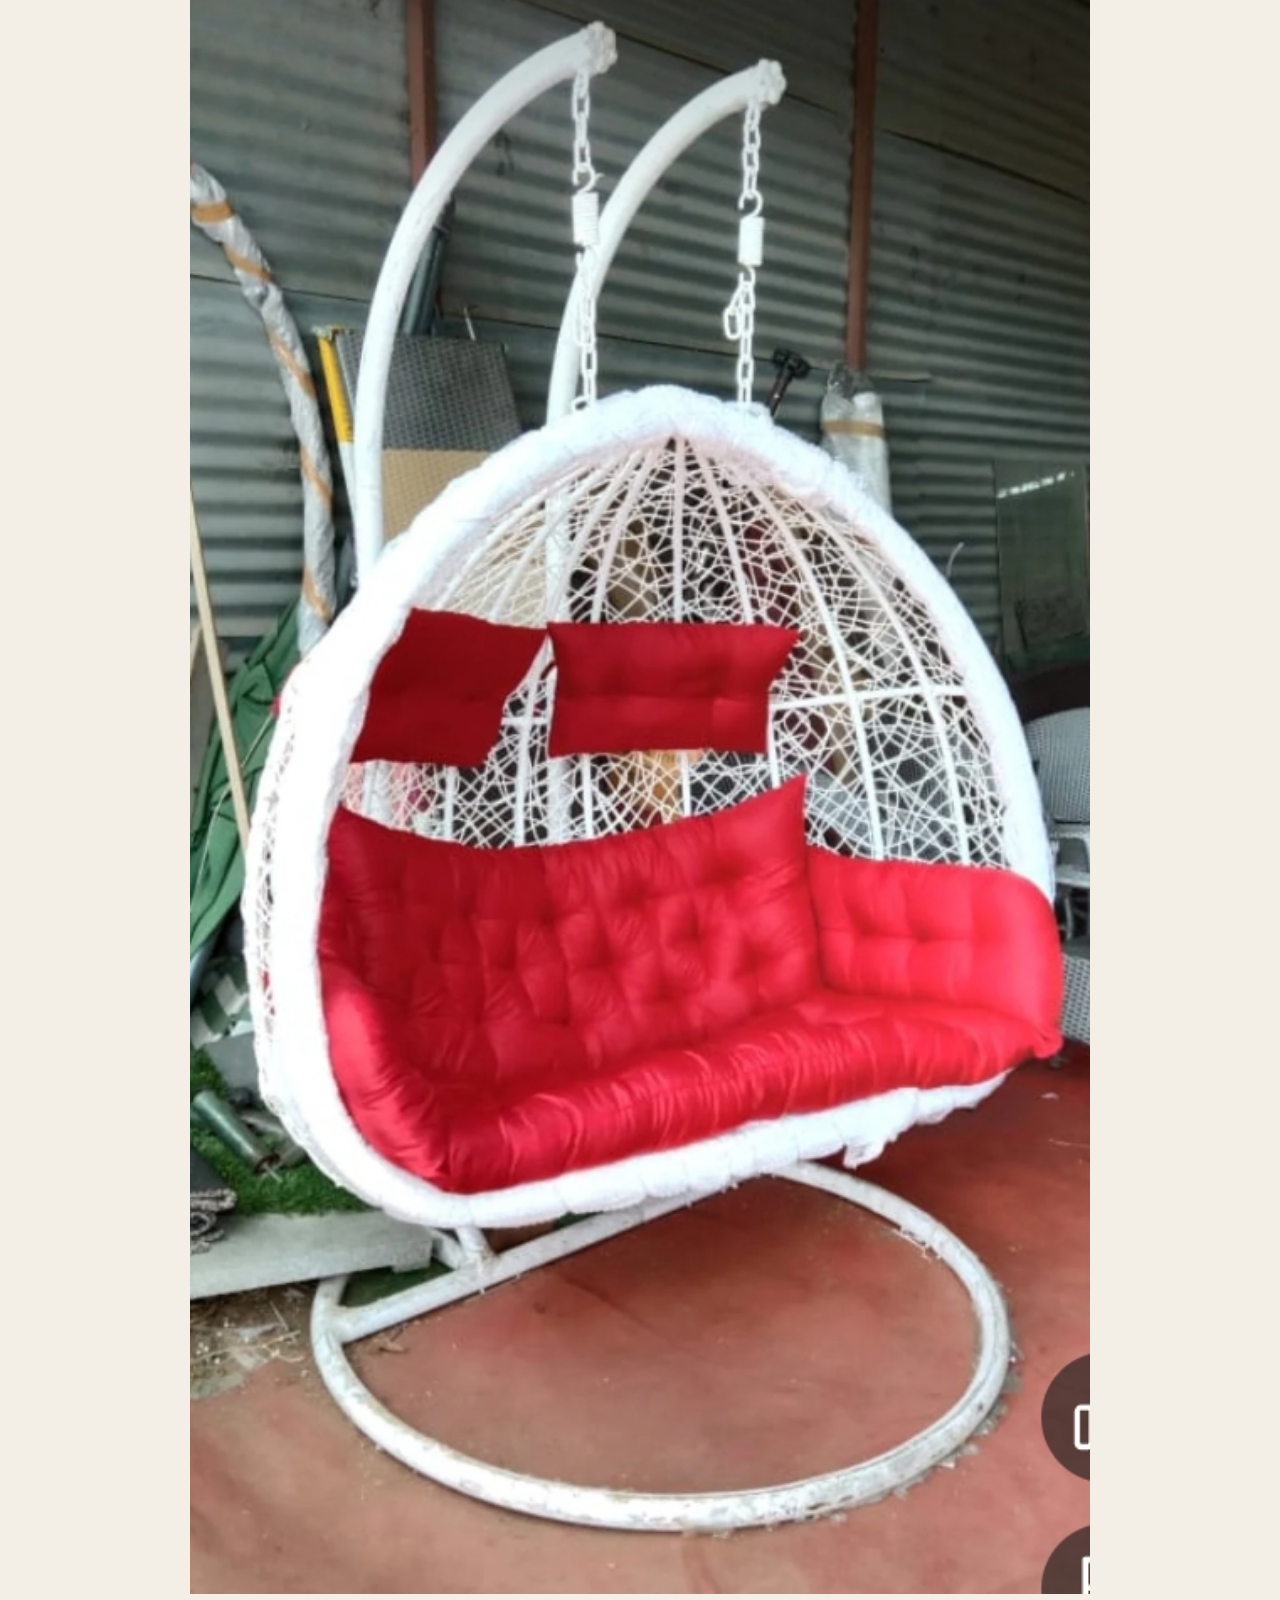
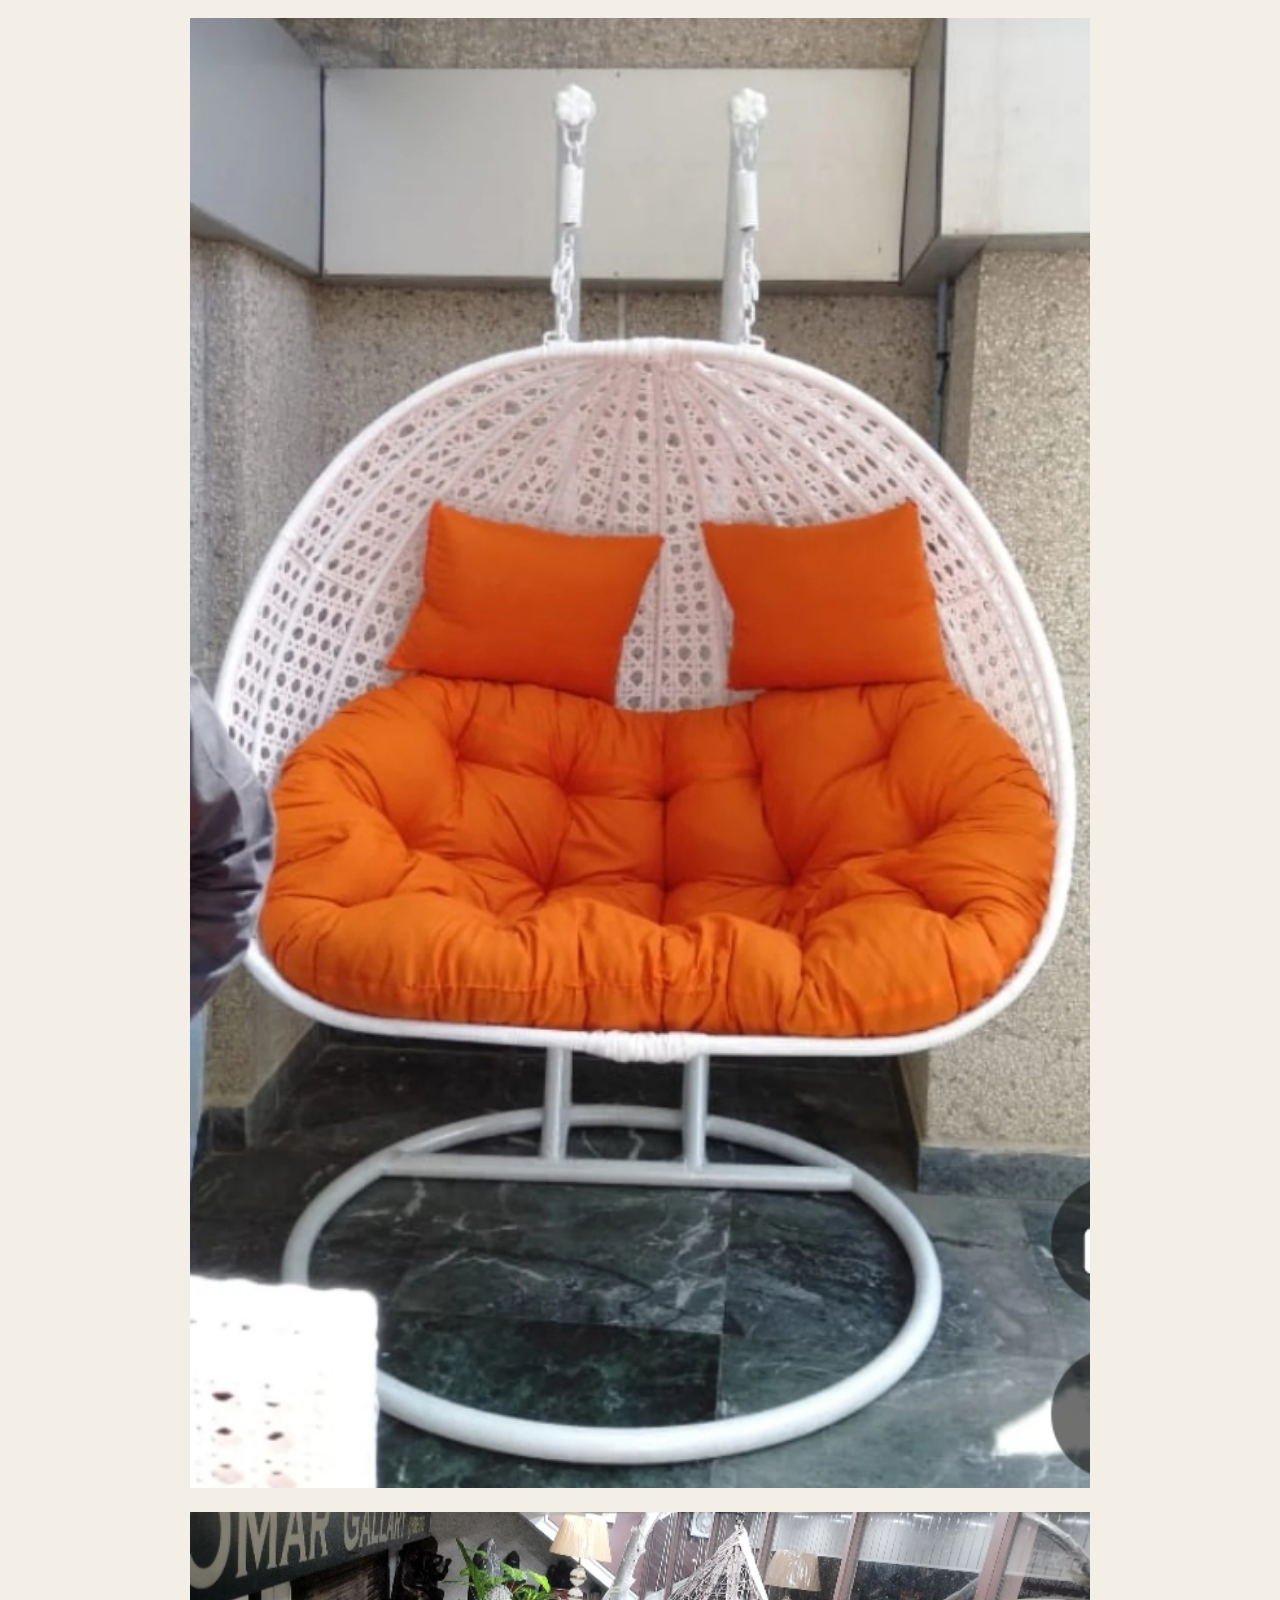
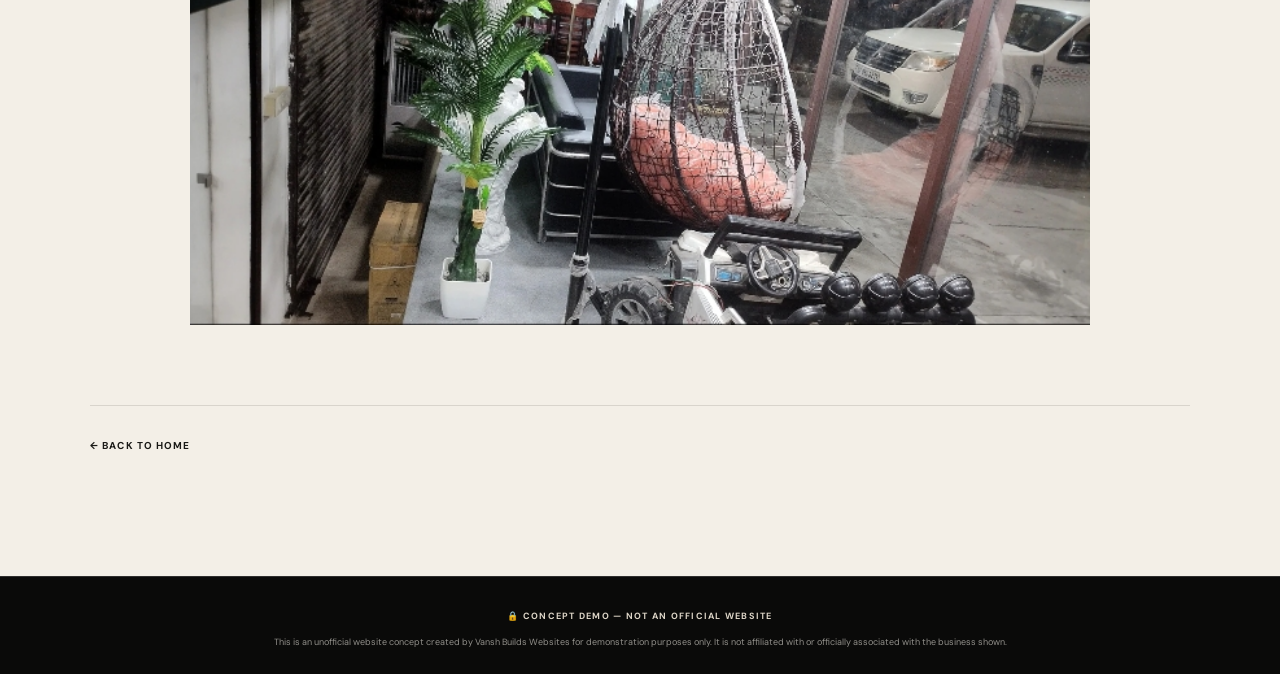
<file: seating.html>
<!DOCTYPE html>
<html lang="en">
<head>
  <meta charset="UTF-8">
  <meta name="viewport" content="width=device-width, initial-scale=1.0">

  <title>Seating | Home Style Furniture Mart</title>

  <link rel="preconnect" href="https://fonts.googleapis.com">
  <link rel="preconnect" href="https://fonts.gstatic.com" crossorigin>

  <link
    href="https://fonts.googleapis.com/css2?family=DM+Sans:wght@400;500;600;700&family=Playfair+Display:wght@500;600;700&display=swap"
    rel="stylesheet"
  >

  <link rel="stylesheet" href="style.css">

  <style>
    .category-page {
      min-height: 100vh;
      padding-bottom: 120px;
    }

    .category-top,
    .category-footer {
      width: min(1100px, calc(100% - 32px));
      margin: auto;
    }

    .category-top {
      padding: 65px 0 55px;
    }

    .back-home {
      display: inline-flex;
      gap: 12px;
      color: var(--text-soft);
      font-size: 10px;
      font-weight: 700;
      letter-spacing: .12em;
      text-transform: uppercase;
    }

    .category-top h1 {
      margin-top: 40px;
      font-family: var(--serif);
      font-size: clamp(58px, 9vw, 110px);
      line-height: .9;
      font-weight: 500;
      letter-spacing: -.05em;
    }

    .category-top h1 i {
      color: var(--gold);
      font-style: italic;
    }

    .category-top p {
      max-width: 500px;
      margin-top: 25px;
      color: var(--text-soft);
      font-size: 14px;
      line-height: 1.8;
    }

    .category-photos {
      width: min(900px, calc(100% - 32px));
      margin: auto;
      display: flex;
      flex-direction: column;
      gap: 24px;
    }

    .category-photo {
      overflow: hidden;
      background: var(--warm);
    }

    .category-photo img {
      width: 100%;
      height: auto;
      display: block;
    }

    .category-footer {
      margin-top: 80px;
      padding-top: 25px;
      border-top: 1px solid var(--line);
    }
  </style>
</head>

<body>

  <div class="demo-bar">🔒 CONCEPT DEMO — NOT AN OFFICIAL WEBSITE</div>

  <header class="site-header">
    <div class="nav-wrap">

      <a href="index.html" class="brand">
        <span class="brand-mark">HS</span>
        <span class="brand-text">
          <strong>Home Style</strong>
          <small>Furniture Mart · Khatima</small>
        </span>
      </a>

      <a class="nav-cta" href="index.html">Home</a>

    </div>
  </header>


  <main class="category-page">

    <div class="category-top">

      <a href="index.html#seating" class="back-home">
        ← Back to Home
      </a>

      <div class="section-label" style="margin-top:55px;">
        <span>COLLECTION</span>
        SEATING
      </div>

      <h1>
        Accent &
        <i>Seating.</i>
      </h1>

      <p>
        Explore statement chairs and hanging seating pieces
        designed to add personality to your space.
      </p>

    </div>


    <div class="category-photos">

      <div class="category-photo">
        <img src="images/chair-01.jpg" alt="Accent chair">
      </div>

      <div class="category-photo">
        <img src="images/chair-02.jpg" alt="Accent chair">
      </div>

      <div class="category-photo">
        <img src="images/hanging-chair-01.jpg" alt="Hanging chair">
      </div>

      <div class="category-photo">
        <img src="images/hanging-chair-02.jpg" alt="Hanging chair">
      </div>

      <div class="category-photo">
        <img src="images/hanging-chair-03.jpg" alt="Hanging chair">
      </div>

    </div>


    <div class="category-footer">
      <a href="index.html" class="view-more">
        ← Back to Home
      </a>
    </div>

  </main>


  <div class="demo-disclaimer">
    <strong>🔒 CONCEPT DEMO — NOT AN OFFICIAL WEBSITE</strong>
    <p>
      This is an unofficial website concept created by Vansh Builds Websites
      for demonstration purposes only. It is not affiliated with or officially
      associated with the business shown.
    </p>
  </div>

</body>
</html>
</file>
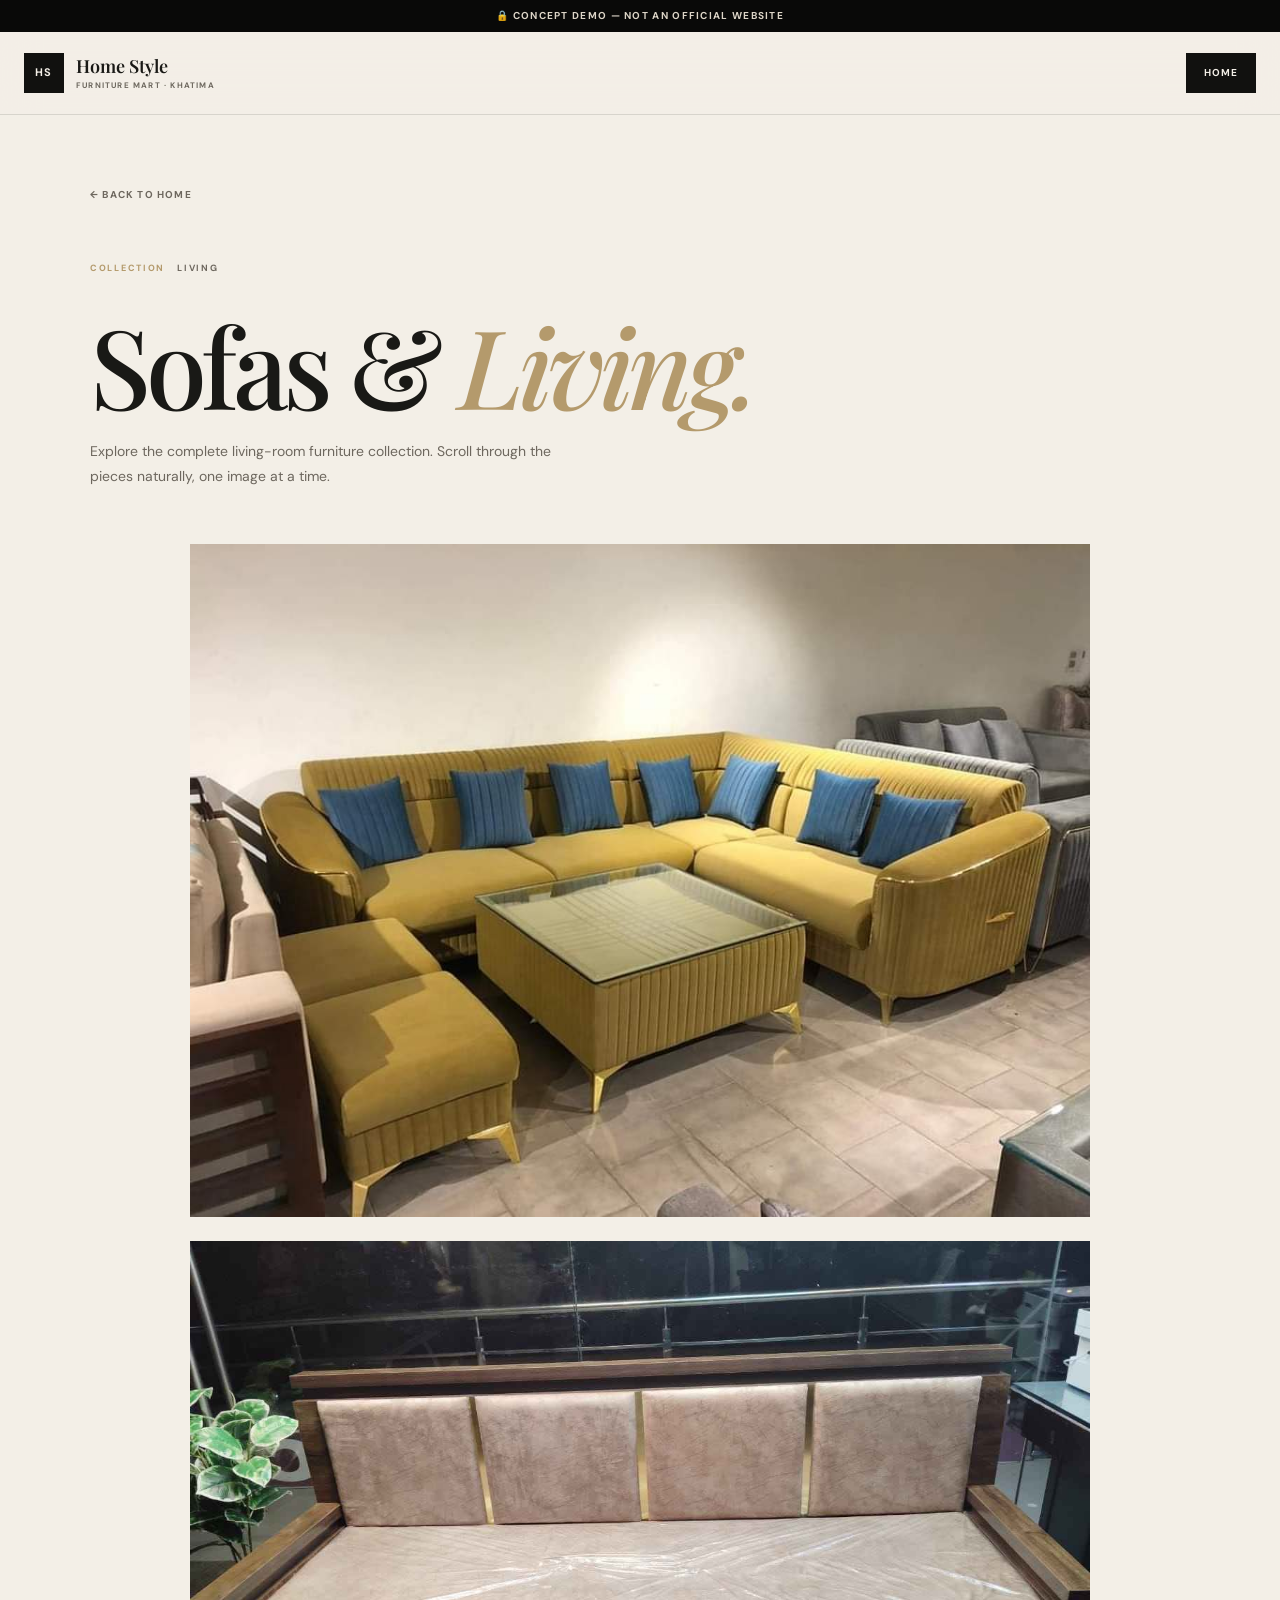
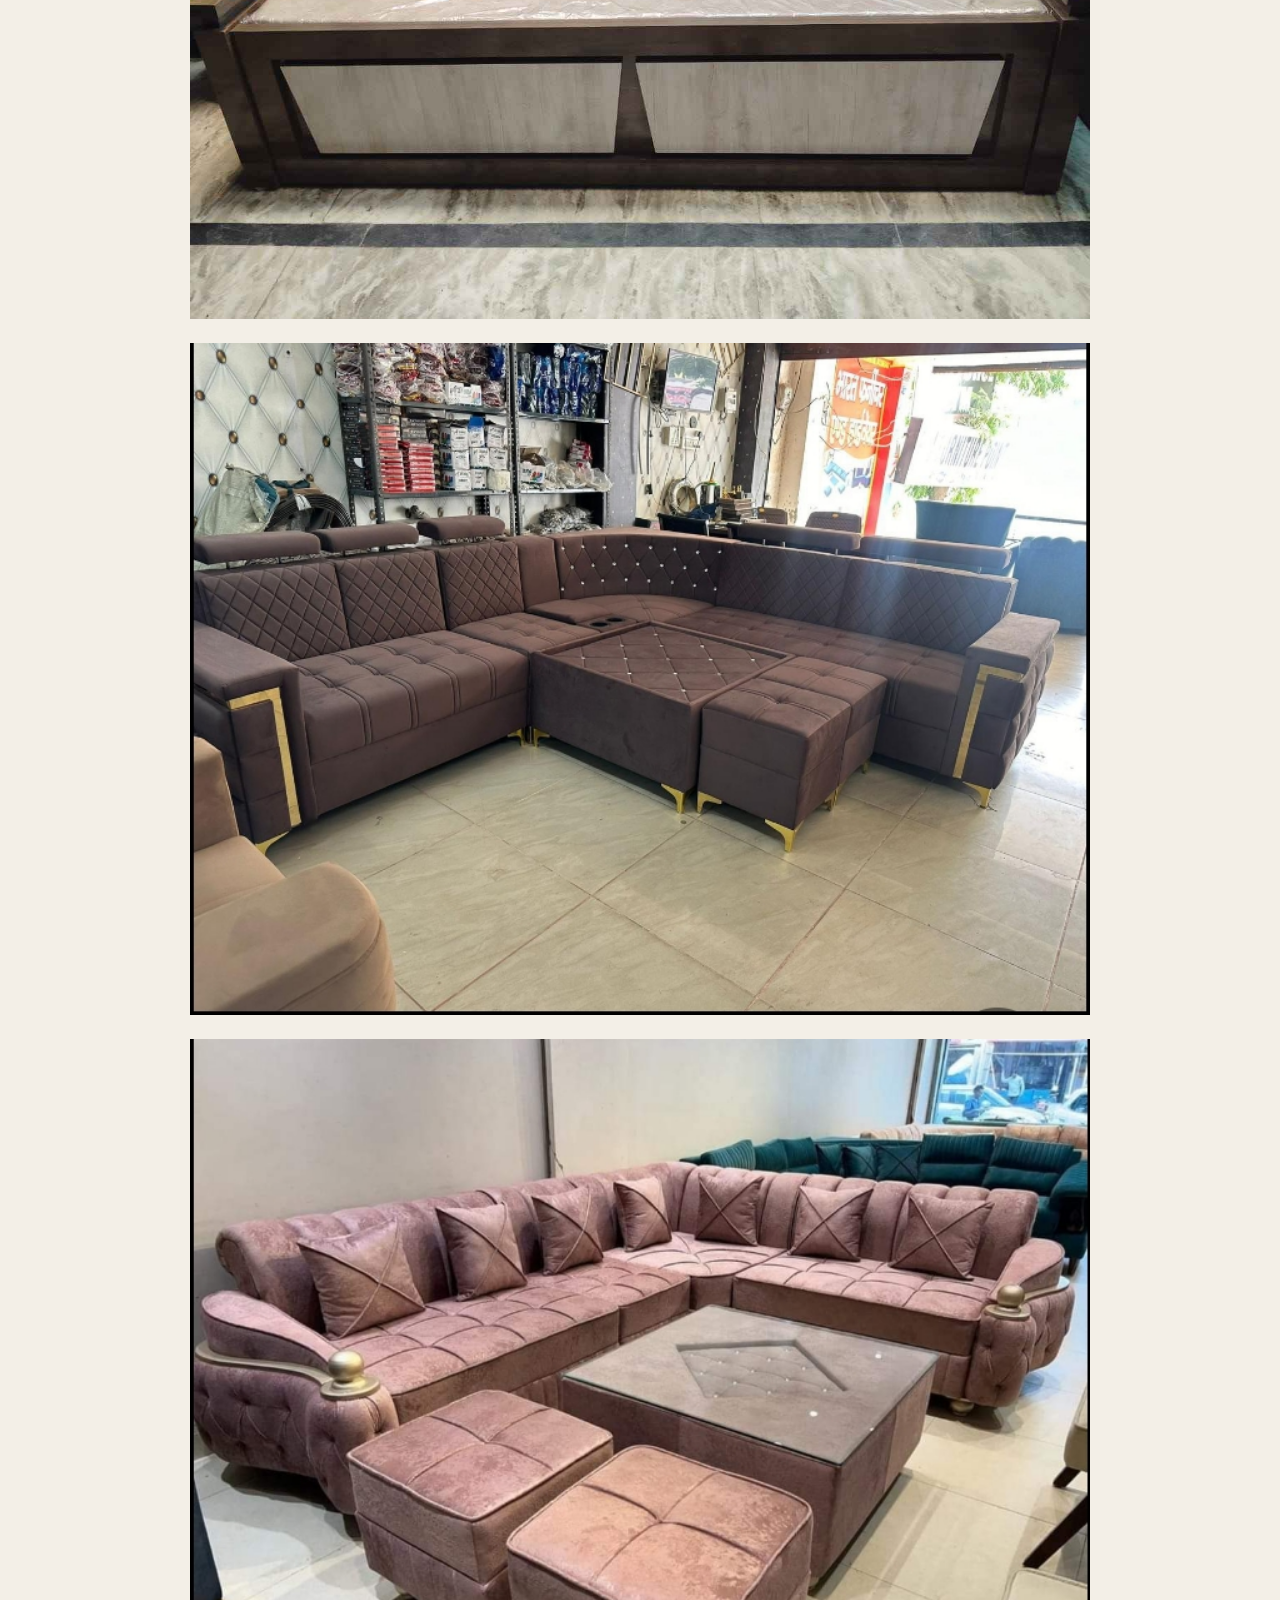
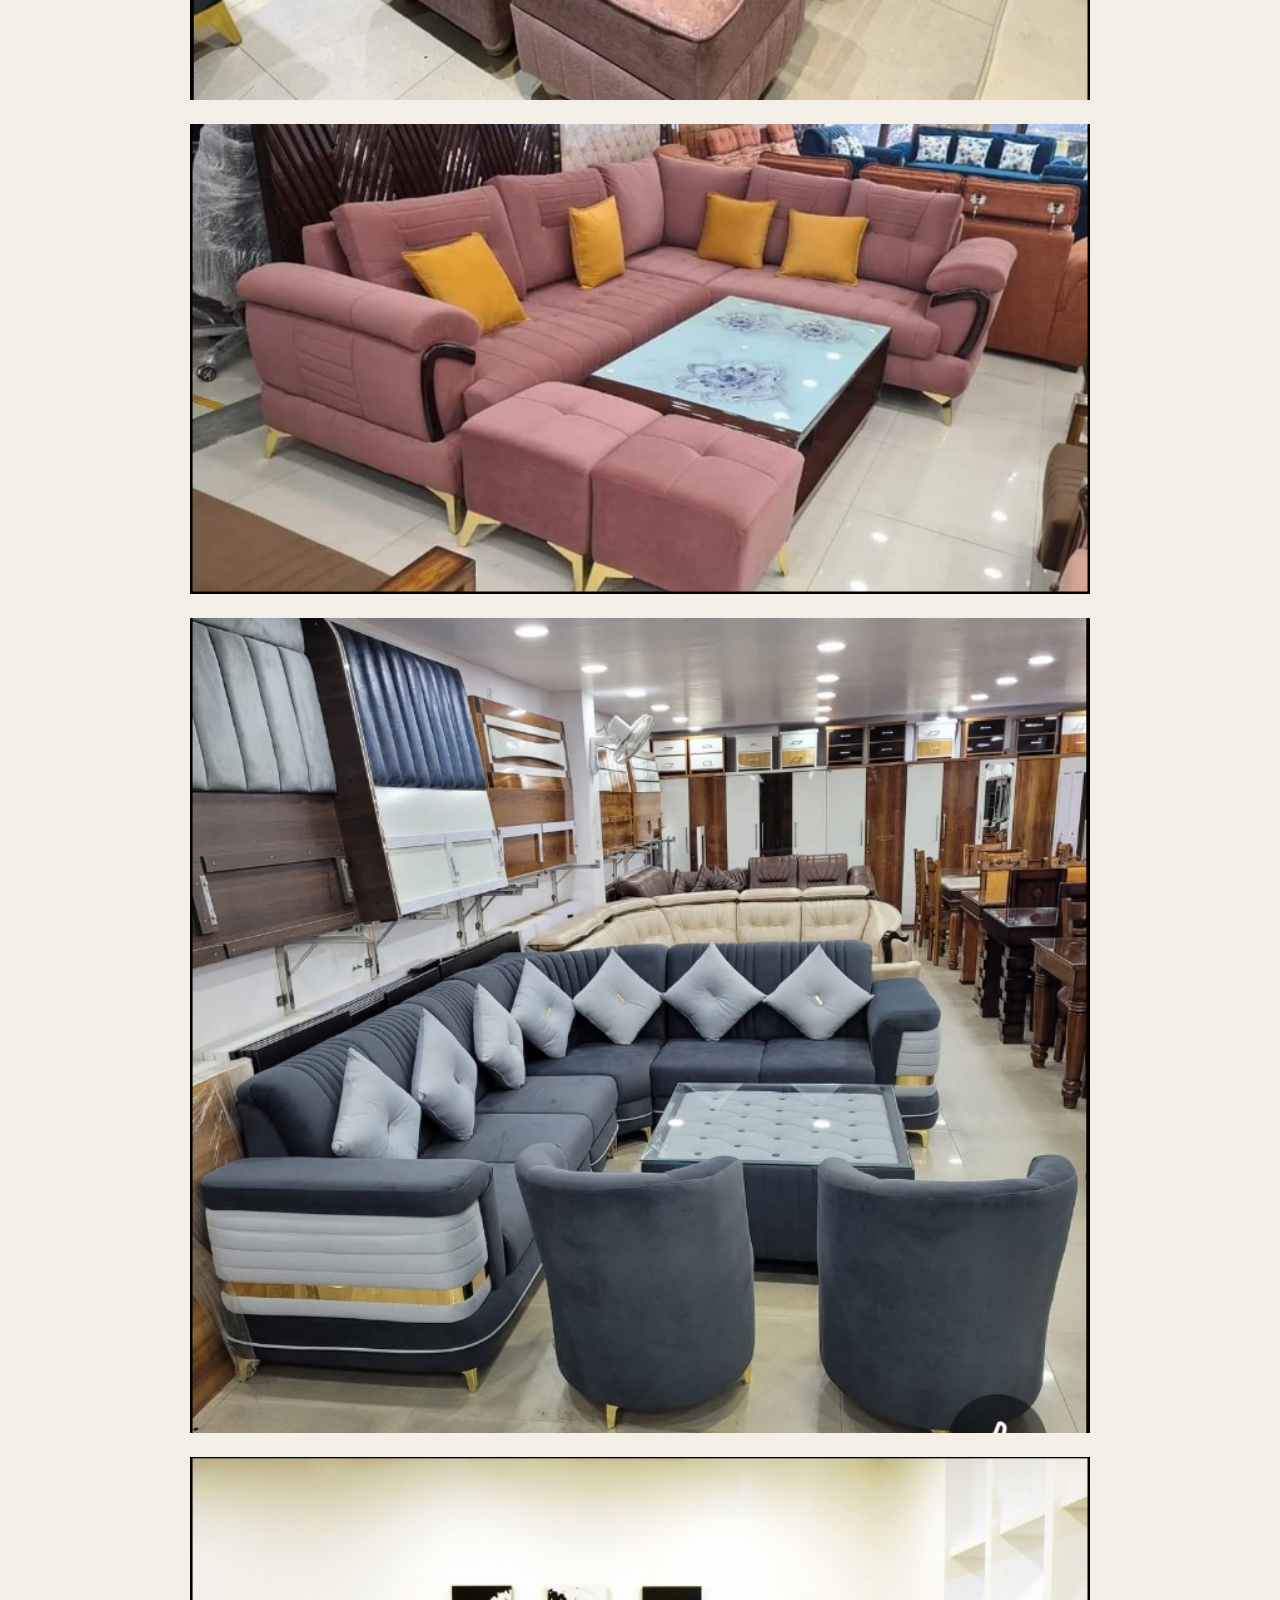
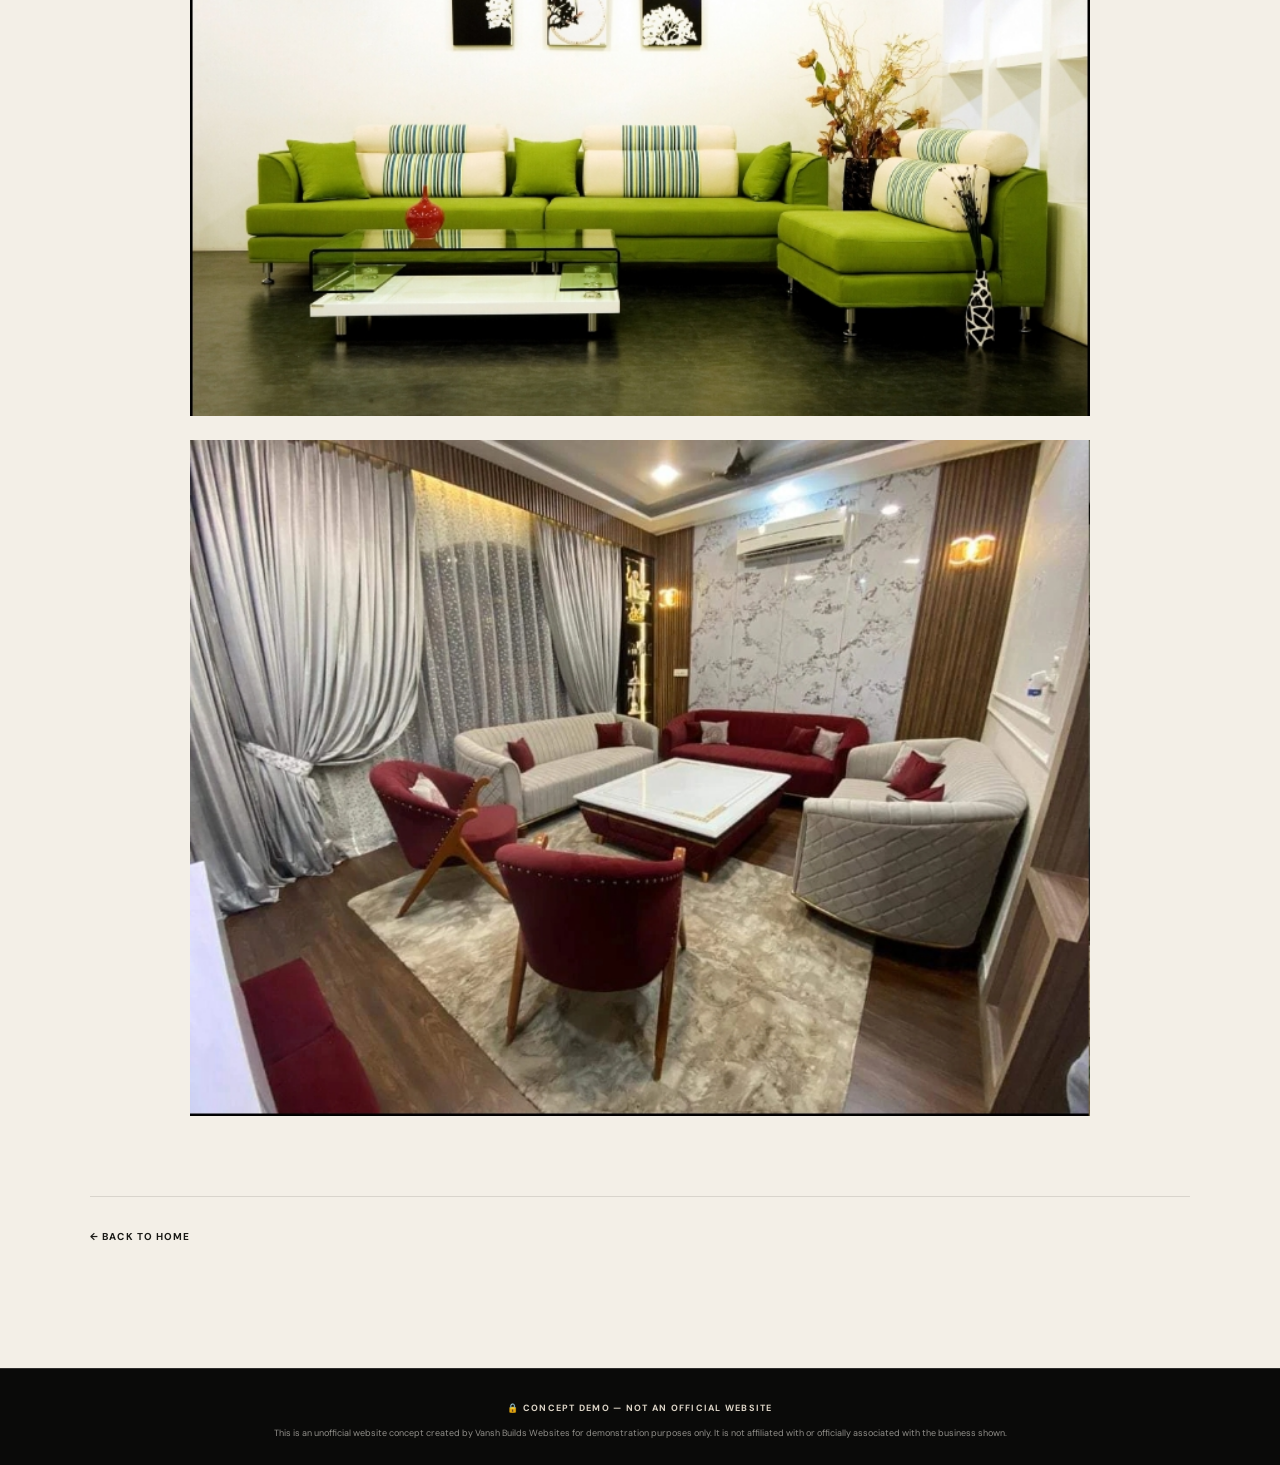
<file: sofas.html>
<!DOCTYPE html>
<html lang="en">
<head>
  <meta charset="UTF-8">
  <meta name="viewport" content="width=device-width, initial-scale=1.0">

  <title>Sofas & Living | Home Style Furniture Mart</title>

  <link rel="preconnect" href="https://fonts.googleapis.com">
  <link rel="preconnect" href="https://fonts.gstatic.com" crossorigin>

  <link
    href="https://fonts.googleapis.com/css2?family=DM+Sans:wght@400;500;600;700&family=Playfair+Display:wght@500;600;700&display=swap"
    rel="stylesheet"
  >

  <link rel="stylesheet" href="style.css">

  <style>
    .category-page {
      min-height: 100vh;
      padding-bottom: 120px;
    }

    .category-top {
      width: min(1100px, calc(100% - 32px));
      margin: auto;
      padding: 65px 0 55px;
    }

    .back-home {
      display: inline-flex;
      gap: 12px;
      color: var(--text-soft);
      font-size: 10px;
      font-weight: 700;
      letter-spacing: .12em;
      text-transform: uppercase;
    }

    .category-top h1 {
      margin-top: 40px;
      font-family: var(--serif);
      font-size: clamp(58px, 9vw, 110px);
      line-height: .9;
      font-weight: 500;
      letter-spacing: -.05em;
    }

    .category-top h1 i {
      color: var(--gold);
      font-style: italic;
    }

    .category-top p {
      max-width: 500px;
      margin-top: 25px;
      color: var(--text-soft);
      font-size: 14px;
      line-height: 1.8;
    }

    .category-photos {
      width: min(900px, calc(100% - 32px));
      margin: auto;
      display: flex;
      flex-direction: column;
      gap: 24px;
    }

    .category-photo {
      overflow: hidden;
      background: var(--warm);
    }

    .category-photo img {
      width: 100%;
      height: auto;
      display: block;
    }

    .category-footer {
      width: min(1100px, calc(100% - 32px));
      margin: 80px auto 0;
      padding-top: 25px;
      border-top: 1px solid var(--line);
    }
  </style>
</head>

<body>

  <div class="demo-bar">
    🔒 CONCEPT DEMO — NOT AN OFFICIAL WEBSITE
  </div>

  <header class="site-header">
    <div class="nav-wrap">

      <a href="index.html" class="brand">
        <span class="brand-mark">HS</span>
        <span class="brand-text">
          <strong>Home Style</strong>
          <small>Furniture Mart · Khatima</small>
        </span>
      </a>

      <a class="nav-cta" href="index.html">
        Home
      </a>

    </div>
  </header>


  <main class="category-page">

    <div class="category-top">

      <a href="index.html#sofas" class="back-home">
        ← Back to Home
      </a>

      <div class="section-label" style="margin-top:55px;">
        <span>COLLECTION</span>
        LIVING
      </div>

      <h1>
        Sofas &
        <i>Living.</i>
      </h1>

      <p>
        Explore the complete living-room furniture collection.
        Scroll through the pieces naturally, one image at a time.
      </p>

    </div>


    <div class="category-photos">

      <div class="category-photo">
        <img src="images/sofa-01.jpg" alt="Sofa">
      </div>

      <div class="category-photo">
        <img src="images/sofa-02.jpg" alt="Sofa">
      </div>

      <div class="category-photo">
        <img src="images/sofa-03.jpg" alt="Sofa">
      </div>

      <div class="category-photo">
        <img src="images/sofa-04.jpg" alt="Sofa">
      </div>

      <div class="category-photo">
        <img src="images/sofa-05.jpg" alt="Sofa">
      </div>

      <div class="category-photo">
        <img src="images/sofa-06.jpg" alt="Sofa">
      </div>

      <div class="category-photo">
        <img src="images/sofa-living-02.jpg" alt="Living room sofa">
      </div>

      <div class="category-photo">
        <img src="images/sofa-living-03.jpg" alt="Living room furniture">
      </div>

    </div>


    <div class="category-footer">
      <a href="index.html" class="view-more">
        ← Back to Home
      </a>
    </div>

  </main>


  <div class="demo-disclaimer">
    <strong>🔒 CONCEPT DEMO — NOT AN OFFICIAL WEBSITE</strong>
    <p>
      This is an unofficial website concept created by Vansh Builds Websites
      for demonstration purposes only. It is not affiliated with or officially
      associated with the business shown.
    </p>
  </div>

</body>
</html>
</file>
<file: style.css>
/* =========================================================
   HOME STYLE FURNITURE MART
   PREMIUM V4
========================================================= */

:root {
  --black: #11110f;
  --black-soft: #181815;
  --black-deep: #0c0c0a;

  --cream: #f3efe7;
  --cream-light: #f8f5ef;
  --warm: #e6dfd2;
  --warm-dark: #d5ccbc;

  --gold: #b49a6c;
  --gold-light: #c7b48e;

  --text: #191916;
  --text-soft: #6d675e;

  --white: #fff;
  --white-soft: rgba(255,255,255,.72);

  --line: rgba(17,17,15,.12);
  --white-line: rgba(255,255,255,.15);

  --serif: "Playfair Display", Georgia, serif;
  --sans: "DM Sans", Arial, sans-serif;

  --container: 1240px;
}


/* =========================================================
   RESET
========================================================= */

* {
  margin: 0;
  padding: 0;
  box-sizing: border-box;
}

html {
  scroll-behavior: smooth;
  scroll-padding-top: 100px;
}

body {
  background: var(--cream);
  color: var(--text);
  font-family: var(--sans);
  line-height: 1.6;
  overflow-x: hidden;
}

img {
  display: block;
  width: 100%;
  max-width: 100%;
}

a {
  color: inherit;
  text-decoration: none;
}

button {
  font: inherit;
}

::selection {
  background: var(--black);
  color: var(--cream);
}


/* =========================================================
   DEMO BAR
========================================================= */

.demo-bar {
  position: relative;
  z-index: 1000;

  width: 100%;
  padding: 8px 16px;

  background: #090908;
  color: #ddd5c7;

  text-align: center;
  font-size: 10px;
  font-weight: 700;
  letter-spacing: .13em;
}


/* =========================================================
   HEADER
========================================================= */

.site-header {
  position: sticky;
  top: 0;
  z-index: 900;

  background: rgba(243,239,231,.94);
  border-bottom: 1px solid var(--line);

  backdrop-filter: blur(18px);
  -webkit-backdrop-filter: blur(18px);
}

.nav-wrap {
  width: min(var(--container), calc(100% - 48px));
  min-height: 82px;
  margin: auto;

  display: flex;
  align-items: center;
  justify-content: space-between;
  gap: 28px;
}

.brand {
  display: inline-flex;
  align-items: center;
  gap: 12px;
}

.brand-mark {
  width: 40px;
  height: 40px;

  display: grid;
  place-items: center;

  background: var(--black);
  color: var(--cream);

  font-size: 11px;
  font-weight: 700;
  letter-spacing: .12em;
}

.brand-text {
  display: flex;
  flex-direction: column;
  line-height: 1.05;
}

.brand-text strong {
  font-family: var(--serif);
  font-size: 18px;
  font-weight: 600;
}

.brand-text small {
  margin-top: 5px;

  color: var(--text-soft);

  font-size: 8px;
  font-weight: 700;
  letter-spacing: .15em;
  text-transform: uppercase;
}

.site-nav {
  display: flex;
  align-items: center;
  gap: 28px;

  margin-left: auto;
}

.site-nav a {
  position: relative;

  color: #4e4a43;

  font-size: 11px;
  font-weight: 600;
  letter-spacing: .08em;
  text-transform: uppercase;
}

.site-nav a::after {
  content: "";

  position: absolute;
  left: 0;
  bottom: -8px;

  width: 0;
  height: 1px;

  background: var(--black);

  transition: width .3s ease;
}

.site-nav a:hover::after {
  width: 100%;
}

.nav-cta {
  padding: 12px 18px;

  background: var(--black);
  color: var(--cream);

  font-size: 10px;
  font-weight: 700;
  letter-spacing: .1em;
  text-transform: uppercase;

  transition:
    transform .3s ease,
    background .3s ease;
}

.nav-cta:hover {
  transform: translateY(-2px);
  background: #292924;
}

.menu-toggle {
  display: none;

  width: 42px;
  height: 42px;

  border: 1px solid var(--line);
  background: transparent;

  cursor: pointer;
}

.menu-toggle span {
  display: block;

  width: 17px;
  height: 1px;

  margin: 5px auto;

  background: var(--black);

  transition: transform .25s ease;
}


/* =========================================================
   COMMON
========================================================= */

.section {
  width: min(var(--container), calc(100% - 48px));
  margin: auto;
  padding-top: 125px;
  padding-bottom: 125px;
}

.section-dark {
  background: var(--black);
  color: var(--cream);
}

.section-soft {
  background: #ebe5da;
}

.section-label {
  display: flex;
  align-items: center;
  gap: 12px;

  margin-bottom: 24px;

  color: var(--text-soft);

  font-size: 9px;
  font-weight: 700;
  letter-spacing: .19em;
  text-transform: uppercase;
}

.section-label span {
  color: var(--gold);
}

.section-label-light {
  color: rgba(243,239,231,.55);
}

.section-heading {
  display: flex;
  justify-content: space-between;
  align-items: flex-end;
  gap: 50px;

  margin-bottom: 58px;
}

.section-heading h2,
.intro h2,
.feature-copy h2,
.showroom-copy h2,
.gallery-header h2,
.contact-intro h2,
.final-cta h2 {
  font-family: var(--serif);
  font-weight: 500;
  line-height: .98;
  letter-spacing: -.035em;
}

.section-heading h2 {
  max-width: 700px;
  font-size: clamp(42px, 5.4vw, 76px);
}

.section-heading h2 i,
.intro h2 i,
.feature-copy h2 i,
.showroom-copy h2 i,
.gallery-header h2 i,
.contact-intro h2 i,
.final-cta h2 i {
  color: var(--gold);
  font-style: italic;
}

.section-heading > p {
  width: min(320px, 100%);

  color: var(--text-soft);

  font-size: 13px;
  line-height: 1.8;
}

.section-dark .section-heading > p,
.section-dark .section-heading p {
  color: rgba(243,239,231,.58);
}

.reveal {
  opacity: 0;
  transform: translateY(25px);

  transition:
    opacity .8s ease,
    transform .8s cubic-bezier(.2,.65,.2,1);
}

.reveal.visible {
  opacity: 1;
  transform: translateY(0);
}


/* =========================================================
   HERO
========================================================= */

.hero {
  position: relative;

  min-height: calc(100vh - 50px);
  min-height: 720px;

  overflow: hidden;

  background: var(--black);
  color: var(--cream);
}

.hero-image {
  position: absolute;
  inset: 0;
}

.hero-image img {
  width: 100%;
  height: 100%;

  object-fit: cover;
  object-position: center;

  filter: saturate(.82);
}

.hero-image-shade {
  position: absolute;
  inset: 0;

  background:
    linear-gradient(
      90deg,
      rgba(8,8,7,.88) 0%,
      rgba(8,8,7,.56) 42%,
      rgba(8,8,7,.18) 100%
    ),
    linear-gradient(
      0deg,
      rgba(8,8,7,.72) 0%,
      transparent 42%
    );
}

.hero-content {
  position: relative;
  z-index: 2;

  width: min(var(--container), calc(100% - 48px));

  min-height: calc(100vh - 50px);
  min-height: 720px;

  margin: auto;
  padding-top: 18vh;

  display: flex;
  flex-direction: column;
  align-items: flex-start;
  justify-content: flex-start;
}

.eyebrow {
  display: flex;
  align-items: center;
  gap: 11px;

  color: rgba(243,239,231,.68);

  font-size: 9px;
  font-weight: 700;
  letter-spacing: .2em;
}

.eyebrow span {
  width: 28px;
  height: 1px;
  background: var(--gold);
}

.hero h1 {
  max-width: 760px;

  margin-top: 28px;

  font-family: var(--serif);
  font-size: clamp(62px, 9vw, 124px);
  font-weight: 500;
  line-height: .86;
  letter-spacing: -.055em;
}

.hero h1 em {
  display: block;

  color: var(--gold-light);

  font-style: italic;
  font-weight: 500;
}

.hero-content > p {
  max-width: 460px;

  margin-top: 35px;

  color: rgba(243,239,231,.72);

  font-size: 14px;
  line-height: 1.8;
}

.hero-actions {
  display: flex;
  gap: 12px;

  margin-top: 34px;
}

.button {
  display: inline-flex;
  align-items: center;
  justify-content: center;
  gap: 22px;

  min-height: 51px;
  padding: 0 22px;

  font-size: 10px;
  font-weight: 700;
  letter-spacing: .1em;
  text-transform: uppercase;

  transition:
    transform .3s ease,
    background .3s ease,
    color .3s ease;
}

.button:hover {
  transform: translateY(-3px);
}

.button span {
  font-size: 16px;
}

.button-light {
  background: var(--cream);
  color: var(--black);
}

.button-light:hover {
  background: white;
}

.button-outline-light {
  border: 1px solid rgba(243,239,231,.35);
  color: var(--cream);
}

.button-outline-light:hover {
  background: rgba(243,239,231,.1);
}

.button-dark {
  background: var(--black);
  color: var(--cream);
}

.hero-bottom {
  position: absolute;
  z-index: 3;

  left: 50%;
  bottom: 30px;

  width: min(var(--container), calc(100% - 48px));

  transform: translateX(-50%);

  display: flex;
  justify-content: space-between;

  color: rgba(243,239,231,.52);

  font-size: 9px;
  font-weight: 700;
  letter-spacing: .16em;
  text-transform: uppercase;
}

.hero-scroll {
  display: flex;
  align-items: center;
  gap: 12px;
}

.hero-scroll b {
  color: var(--gold);
  font-size: 17px;
}


/* =========================================================
   INTRO
========================================================= */

.intro-grid {
  display: grid;
  grid-template-columns: 1.25fr .75fr;
  gap: 100px;
  align-items: end;
}

.intro h2 {
  max-width: 800px;
  font-size: clamp(48px, 6vw, 82px);
}

.intro-copy {
  padding-bottom: 8px;
}

.intro-copy p {
  color: var(--text-soft);
  font-size: 14px;
  line-height: 1.9;
}

.text-link {
  display: inline-flex;
  align-items: center;
  gap: 18px;

  margin-top: 28px;

  padding-bottom: 8px;

  border-bottom: 1px solid var(--black);

  font-size: 10px;
  font-weight: 700;
  letter-spacing: .11em;
  text-transform: uppercase;
}

.text-link span {
  font-size: 17px;
}


/* =========================================================
   COLLECTIONS
========================================================= */

.collections {
  padding-top: 40px;
}

.collection-grid {
  display: grid;
  grid-template-columns: 1.4fr 1fr;
  grid-template-rows: 310px 310px;
  gap: 14px;
}

.collection-card {
  position: relative;

  overflow: hidden;

  background: var(--black);
  color: white;
}

.collection-large {
  grid-row: 1 / span 2;
}

.collection-card img {
  width: 100%;
  height: 100%;

  object-fit: cover;

  transition:
    transform 1s cubic-bezier(.2,.65,.2,1),
    filter 1s ease;
}

.collection-card:hover img {
  transform: scale(1.045);
  filter: brightness(.88);
}

.collection-overlay {
  position: absolute;
  inset: 0;

  background:
    linear-gradient(
      0deg,
      rgba(8,8,7,.78),
      rgba(8,8,7,.04) 68%
    );
}

.collection-info {
  position: absolute;
  left: 30px;
  right: 30px;
  bottom: 28px;
}

.collection-info span {
  color: rgba(255,255,255,.58);

  font-size: 8px;
  font-weight: 700;
  letter-spacing: .17em;
}

.collection-info h3 {
  margin-top: 8px;

  font-family: var(--serif);
  font-size: 32px;
  font-weight: 500;
}

.collection-info b {
  display: block;

  margin-top: 13px;

  color: var(--gold-light);

  font-size: 9px;
  letter-spacing: .1em;
  text-transform: uppercase;
}


/* =========================================================
   PRODUCTS
========================================================= */

.product-section {
  padding-top: 125px;
  padding-bottom: 115px;
}

.product-grid {
  display: grid;
  gap: 14px;
}

.product-grid-4 {
  grid-template-columns: repeat(4, 1fr);
}

.product {
  min-width: 0;
}

.image-frame {
  position: relative;

  overflow: hidden;

  background: var(--warm);
}

.product .image-frame {
  aspect-ratio: 4 / 5;
}

.product img {
  width: 100%;
  height: 100%;

  object-fit: cover;

  transition:
    transform .8s cubic-bezier(.2,.65,.2,1),
    filter .8s ease;
}

.product:hover img {
  transform: scale(1.035);
  filter: brightness(.96);
}

.section-dark .product .image-frame {
  background: #22221e;
}

.section-dark .section-action {
  border-top-color: var(--white-line);
}


/* =========================================================
   SECTION ACTION
========================================================= */

.section-action {
  display: flex;
  align-items: center;
  justify-content: space-between;

  margin-top: 28px;
  padding-top: 22px;

  border-top: 1px solid var(--line);
}

.section-action > span {
  color: var(--text-soft);

  font-size: 8px;
  font-weight: 700;
  letter-spacing: .16em;
}

.view-more {
  display: inline-flex;
  align-items: center;
  gap: 18px;

  font-size: 10px;
  font-weight: 700;
  letter-spacing: .11em;
  text-transform: uppercase;
}

.view-more b {
  color: var(--gold);
  font-size: 17px;

  transition: transform .25s ease;
}

.view-more:hover b {
  transform: translateX(5px);
}

.view-more-light {
  color: var(--cream);
}


/* =========================================================
   FEATURE
========================================================= */

.feature {
  display: grid;
  grid-template-columns: 1.1fr .9fr;
  align-items: stretch;
  gap: 0;

  padding-top: 30px;
  padding-bottom: 125px;
}

.feature-image {
  min-height: 680px;
  overflow: hidden;
}

.feature-image img {
  width: 100%;
  height: 100%;

  object-fit: cover;
}

.feature-copy {
  display: flex;
  flex-direction: column;
  justify-content: center;

  padding: 80px;
  background: var(--warm);
}

.feature-copy h2 {
  font-size: clamp(48px, 5.6vw, 80px);
}

.feature-copy p {
  max-width: 420px;

  margin-top: 30px;

  color: var(--text-soft);

  font-size: 14px;
  line-height: 1.9;
}

.feature-copy .button {
  align-self: flex-start;
  margin-top: 34px;
}


/* =========================================================
   DECOR
========================================================= */

.decor-grid {
  display: grid;
  grid-template-columns: 1fr 1.4fr 1fr;
  align-items: stretch;
  gap: 14px;
}

.decor-item {
  overflow: hidden;
  background: var(--warm);
}

.decor-item img {
  width: 100%;
  height: 100%;

  object-fit: cover;

  transition: transform .8s ease;
}

.decor-item:hover img {
  transform: scale(1.035);
}

.decor-tall {
  min-height: 590px;
}


/* =========================================================
   SHOWROOM
========================================================= */

.showroom {
  display: grid;
  grid-template-columns: 1.15fr .85fr;
}

.showroom-image {
  min-height: 680px;
  overflow: hidden;
}

.showroom-image img {
  width: 100%;
  height: 100%;
  object-fit: cover;
}

.showroom-copy {
  display: flex;
  flex-direction: column;
  justify-content: center;

  padding: 90px;

  background: var(--black-soft);
}

.showroom-copy h2 {
  max-width: 620px;

  font-size: clamp(48px, 5.6vw, 82px);
}

.showroom-copy p {
  max-width: 390px;

  margin-top: 30px;

  color: rgba(243,239,231,.6);

  font-size: 14px;
  line-height: 1.9;
}

.showroom-copy .button {
  align-self: flex-start;
  margin-top: 34px;
}


/* =========================================================
   INTERIOR
========================================================= */

.interior-grid {
  display: grid;
  grid-template-columns: 1.5fr .7fr;
  gap: 14px;
  align-items: stretch;
}

.interior-grid > div {
  overflow: hidden;
  background: var(--warm);
}

.interior-main {
  min-height: 650px;
}

.interior-small {
  min-height: 650px;
}

.interior-grid img {
  width: 100%;
  height: 100%;
  object-fit: cover;

  transition: transform .8s ease;
}

.interior-grid > div:hover img {
  transform: scale(1.025);
}


/* =========================================================
   EXTERIOR
========================================================= */

.exterior-grid {
  display: grid;
  grid-template-columns: 1.5fr .75fr .75fr;
  gap: 14px;
}

.exterior-grid > div {
  min-height: 490px;
  overflow: hidden;
  background: var(--warm);
}

.exterior-grid img {
  width: 100%;
  height: 100%;
  object-fit: cover;

  transition: transform .8s ease;
}

.exterior-grid > div:hover img {
  transform: scale(1.025);
}


/* =========================================================
   RATING
========================================================= */

.rating-section {
  padding-top: 100px;
  padding-bottom: 100px;

  border-top: 1px solid var(--line);
  border-bottom: 1px solid var(--line);
}

.rating-inner {
  text-align: center;
}

.rating-number {
  font-family: var(--serif);
  font-size: clamp(70px, 9vw, 120px);
  line-height: .8;
  letter-spacing: -.06em;
}

.rating-number span {
  color: var(--gold);

  font-family: var(--sans);
  font-size: 20px;
  font-weight: 500;
  letter-spacing: 0;
}

.rating-stars {
  margin-top: 26px;

  color: var(--gold);

  font-size: 14px;
  letter-spacing: .25em;
}

.rating-inner p {
  margin-top: 12px;

  color: var(--text-soft);

  font-size: 9px;
  font-weight: 700;
  letter-spacing: .15em;
  text-transform: uppercase;
}


/* =========================================================
   GALLERY
========================================================= */

.gallery-section {
  padding: 125px max(24px, calc((100vw - var(--container)) / 2));
}

.gallery-header {
  display: flex;
  justify-content: space-between;
  align-items: flex-end;
  gap: 50px;

  margin-bottom: 55px;
}

.gallery-header h2 {
  max-width: 700px;

  font-size: clamp(48px, 6vw, 82px);
}

.gallery-header > p {
  max-width: 300px;

  color: rgba(243,239,231,.55);

  font-size: 13px;
  line-height: 1.8;
}

.gallery-grid {
  display: grid;
  grid-template-columns: repeat(3, 1fr);
  grid-auto-rows: 270px;
  gap: 14px;
}

.gallery-item {
  overflow: hidden;
  background: #20201c;
}

.gallery-item img {
  width: 100%;
  height: 100%;

  object-fit: cover;

  transition: transform .8s cubic-bezier(.2,.65,.2,1);
}

.gallery-item:hover img {
  transform: scale(1.035);
}

.gallery-wide {
  grid-column: span 2;
}

.gallery-tall {
  grid-row: span 2;
}

.gallery-action {
  display: flex;
  justify-content: center;

  margin-top: 55px;
}


/* =========================================================
   CONTACT
========================================================= */

.contact-grid {
  display: grid;
  grid-template-columns: 1fr 1fr;
  gap: 120px;
}

.contact-intro h2 {
  max-width: 650px;

  font-size: clamp(55px, 6vw, 86px);
}

.contact-intro p {
  margin-top: 28px;

  color: var(--text-soft);

  font-size: 14px;
}

.contact-details {
  border-top: 1px solid var(--line);
}

.contact-row {
  display: grid;
  grid-template-columns: 110px 1fr;
  gap: 30px;

  padding: 25px 0;

  border-bottom: 1px solid var(--line);
}

.contact-row > span {
  color: var(--text-soft);

  font-size: 8px;
  font-weight: 700;
  letter-spacing: .16em;
}

.contact-row a {
  font-size: 13px;
  line-height: 1.7;
}

.contact-row a:hover {
  color: var(--gold);
}

.social-links {
  display: flex;
  flex-wrap: wrap;
  gap: 20px;
}


/* =========================================================
   FINAL CTA
========================================================= */

.final-cta {
  padding: 150px 24px;

  text-align: center;
}

.final-cta-inner {
  width: min(900px, 100%);
  margin: auto;
}

.final-cta h2 {
  margin-top: 20px;

  font-size: clamp(58px, 8vw, 110px);
}

.final-cta .button {
  margin-top: 45px;
}


/* =========================================================
   FOOTER
========================================================= */

.site-footer {
  padding: 60px max(24px, calc((100vw - var(--container)) / 2)) 100px;

  background: var(--black);
  color: var(--cream);
}

.footer-top {
  display: flex;
  justify-content: space-between;
  align-items: center;

  padding-bottom: 55px;

  border-bottom: 1px solid var(--white-line);
}

.footer-links {
  display: flex;
  gap: 30px;
}

.footer-links a {
  color: rgba(243,239,231,.55);

  font-size: 9px;
  font-weight: 700;
  letter-spacing: .12em;
  text-transform: uppercase;
}

.footer-links a:hover {
  color: var(--cream);
}

.footer-bottom {
  display: flex;
  justify-content: space-between;

  padding-top: 25px;

  color: rgba(243,239,231,.35);

  font-size: 8px;
  font-weight: 600;
  letter-spacing: .12em;
  text-transform: uppercase;
}


/* =========================================================
   DISCLAIMER
========================================================= */

.demo-disclaimer {
  padding: 24px 20px;

  background: #0a0a09;
  color: rgba(243,239,231,.58);

  text-align: center;

  border-top: 1px solid var(--white-line);
}

.demo-disclaimer strong {
  color: #ddd5c7;

  font-size: 9px;
  letter-spacing: .14em;
}

.demo-disclaimer p {
  max-width: 760px;

  margin: 8px auto 0;

  font-size: 9px;
  line-height: 1.7;
}


/* =========================================================
   MOBILE STICKY
========================================================= */

.mobile-sticky {
  display: none;
}


/* =========================================================
   IMAGE ERROR
========================================================= */

.image-error {
  min-height: 150px;
  background: #ddd6c9;
}


/* =========================================================
   RESPONSIVE
========================================================= */

@media (max-width: 1000px) {

  .nav-wrap {
    min-height: 72px;
  }

  .site-nav {
    position: absolute;
    top: 72px;
    left: 0;
    right: 0;

    display: none;
    flex-direction: column;
    align-items: stretch;

    padding: 18px 24px 25px;

    background: rgba(243,239,231,.98);
    border-bottom: 1px solid var(--line);

    box-shadow: 0 20px 40px rgba(0,0,0,.08);
  }

  .site-nav.open {
    display: flex;
  }

  .site-nav a {
    padding: 13px 0;
  }

  .nav-cta {
    display: none;
  }

  .menu-toggle {
    display: block;
  }

  .hero-content {
    padding-top: 17vh;
  }

  .intro-grid,
  .contact-grid {
    gap: 55px;
  }

  .product-grid-4 {
    grid-template-columns: repeat(2, 1fr);
  }

  .feature,
  .showroom {
    grid-template-columns: 1fr;
  }

  .feature-image,
  .showroom-image {
    min-height: 550px;
  }

  .feature-copy,
  .showroom-copy {
    padding: 70px 55px;
  }

  .decor-grid {
    grid-template-columns: 1fr 1fr;
  }

  .decor-tall {
    grid-column: span 2;
    grid-row: 1;
    min-height: 500px;
  }

  .gallery-grid {
    grid-template-columns: repeat(2, 1fr);
  }

  .gallery-wide {
    grid-column: span 2;
  }

  .gallery-tall {
    grid-row: span 1;
  }

}


/* =========================================================
   MOBILE
========================================================= */

@media (max-width: 650px) {

  html {
    scroll-padding-top: 75px;
  }

  body {
    padding-bottom: 62px;
  }

  .demo-bar {
    font-size: 8px;
    padding: 7px 10px;
  }

  .nav-wrap {
    width: calc(100% - 32px);
  }

  .brand-mark {
    width: 36px;
    height: 36px;
  }

  .brand-text strong {
    font-size: 16px;
  }

  .brand-text small {
    font-size: 7px;
  }

  .section {
    width: calc(100% - 32px);

    padding-top: 85px;
    padding-bottom: 85px;
  }

  .hero {
    min-height: 720px;
  }

  .hero-content {
    width: calc(100% - 32px);
    min-height: 720px;
    padding-top: 105px;
  }

  .hero h1 {
    max-width: 100%;
    font-size: clamp(55px, 16vw, 78px);
  }

  .hero-content > p {
    max-width: 340px;
    font-size: 13px;
  }

  .hero-actions {
    flex-direction: column;
    align-items: stretch;
    width: 100%;
    max-width: 300px;
  }

  .button {
    min-height: 48px;
  }

  .hero-bottom {
    width: calc(100% - 32px);
    bottom: 20px;

    font-size: 7px;
  }

  .hero-scroll {
    display: none;
  }

  .intro-grid {
    grid-template-columns: 1fr;
    gap: 35px;
  }

  .intro h2 {
    font-size: 51px;
  }

  .section-heading {
    display: block;
    margin-bottom: 38px;
  }

  .section-heading h2 {
    font-size: 48px;
  }

  .section-heading > p {
    margin-top: 25px;
  }

  .collection-grid {
    display: grid;
    grid-template-columns: 1fr;
    grid-template-rows: repeat(3, 340px);
  }

  .collection-large {
    grid-row: auto;
  }

  .collection-info {
    left: 22px;
    right: 22px;
    bottom: 22px;
  }

  .product-grid-4 {
    grid-template-columns: repeat(2, 1fr);
    gap: 9px;
  }

  .product .image-frame {
    aspect-ratio: 3 / 4;
  }

  .section-action {
    margin-top: 22px;
  }

  .section-action > span {
    font-size: 7px;
  }

  .feature {
    width: 100%;
    padding-top: 0;
    padding-bottom: 0;
  }

  .feature-image {
    min-height: 450px;
  }

  .feature-copy,
  .showroom-copy {
    padding: 65px 24px;
  }

  .feature-copy h2,
  .showroom-copy h2 {
    font-size: 51px;
  }

  .decor-grid {
    grid-template-columns: 1fr 1fr;
    gap: 9px;
  }

  .decor-tall {
    grid-column: span 2;
    min-height: 420px;
  }

  .decor-item {
    min-height: 260px;
  }

  .showroom {
    width: 100%;
  }

  .showroom-image {
    min-height: 450px;
  }

  .interior-grid {
    grid-template-columns: 1fr;
    gap: 9px;
  }

  .interior-main,
  .interior-small {
    min-height: 430px;
  }

  .exterior-grid {
    grid-template-columns: 1fr 1fr;
    gap: 9px;
  }

  .exterior-grid > div {
    min-height: 300px;
  }

  .exterior-main {
    grid-column: span 2;
  }

  .gallery-section {
    padding: 85px 16px;
  }

  .gallery-header {
    display: block;
    margin-bottom: 38px;
  }

  .gallery-header h2 {
    font-size: 51px;
  }

  .gallery-header > p {
    margin-top: 25px;
  }

  .gallery-grid {
    grid-template-columns: 1fr 1fr;
    grid-auto-rows: 210px;
    gap: 9px;
  }

  .gallery-wide {
    grid-column: span 2;
  }

  .contact-grid {
    grid-template-columns: 1fr;
    gap: 55px;
  }

  .contact-intro h2 {
    font-size: 56px;
  }

  .contact-row {
    grid-template-columns: 85px 1fr;
    gap: 15px;
  }

  .contact-row a {
    font-size: 12px;
  }

  .final-cta {
    padding: 105px 20px;
  }

  .final-cta h2 {
    font-size: 57px;
  }

  .footer-top {
    display: block;
  }

  .footer-links {
    margin-top: 35px;
    flex-wrap: wrap;
  }

  .footer-bottom {
    display: block;
  }

  .footer-bottom span {
    display: block;
    margin-top: 7px;
  }

  .demo-disclaimer {
    padding-bottom: 75px;
  }

  .mobile-sticky {
    position: fixed;
    z-index: 1200;

    left: 0;
    right: 0;
    bottom: 0;

    display: grid;
    grid-template-columns: repeat(3, 1fr);

    min-height: 60px;

    background: rgba(10,10,9,.97);

    border-top: 1px solid rgba(255,255,255,.15);
    backdrop-filter: blur(15px);
  }

  .mobile-sticky a {
    display: grid;
    place-items: center;

    color: var(--cream);

    border-right: 1px solid rgba(255,255,255,.12);

    font-size: 8px;
    font-weight: 700;
    letter-spacing: .08em;
    text-transform: uppercase;
  }

  .mobile-sticky a:last-child {
    border-right: 0;
  }

}


/* =========================================================
   REDUCED MOTION
========================================================= */

@media (prefers-reduced-motion: reduce) {

  html {
    scroll-behavior: auto;
  }

  *,
  *::before,
  *::after {
    transition-duration: .01ms !important;
    animation-duration: .01ms !important;
    animation-iteration-count: 1 !important;
  }

  .reveal {
    opacity: 1;
    transform: none;
  }

  }
</file>
